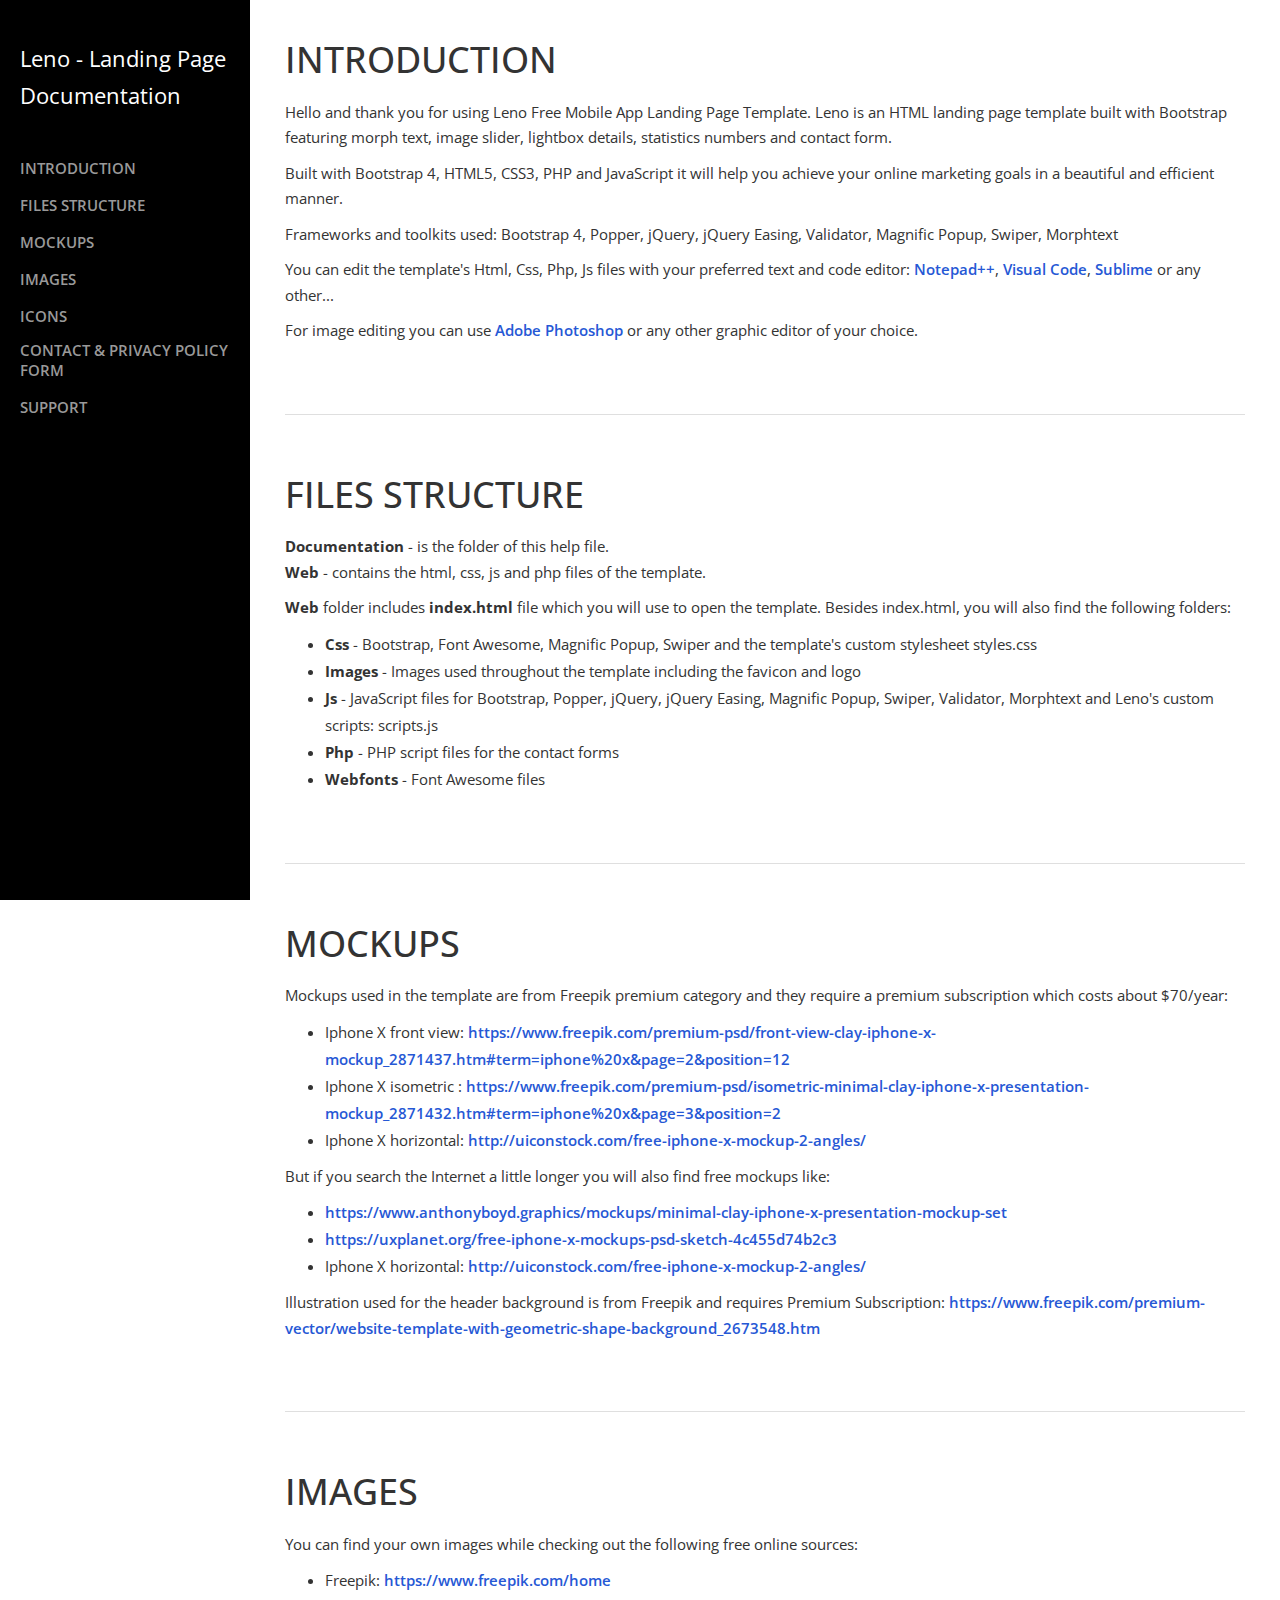
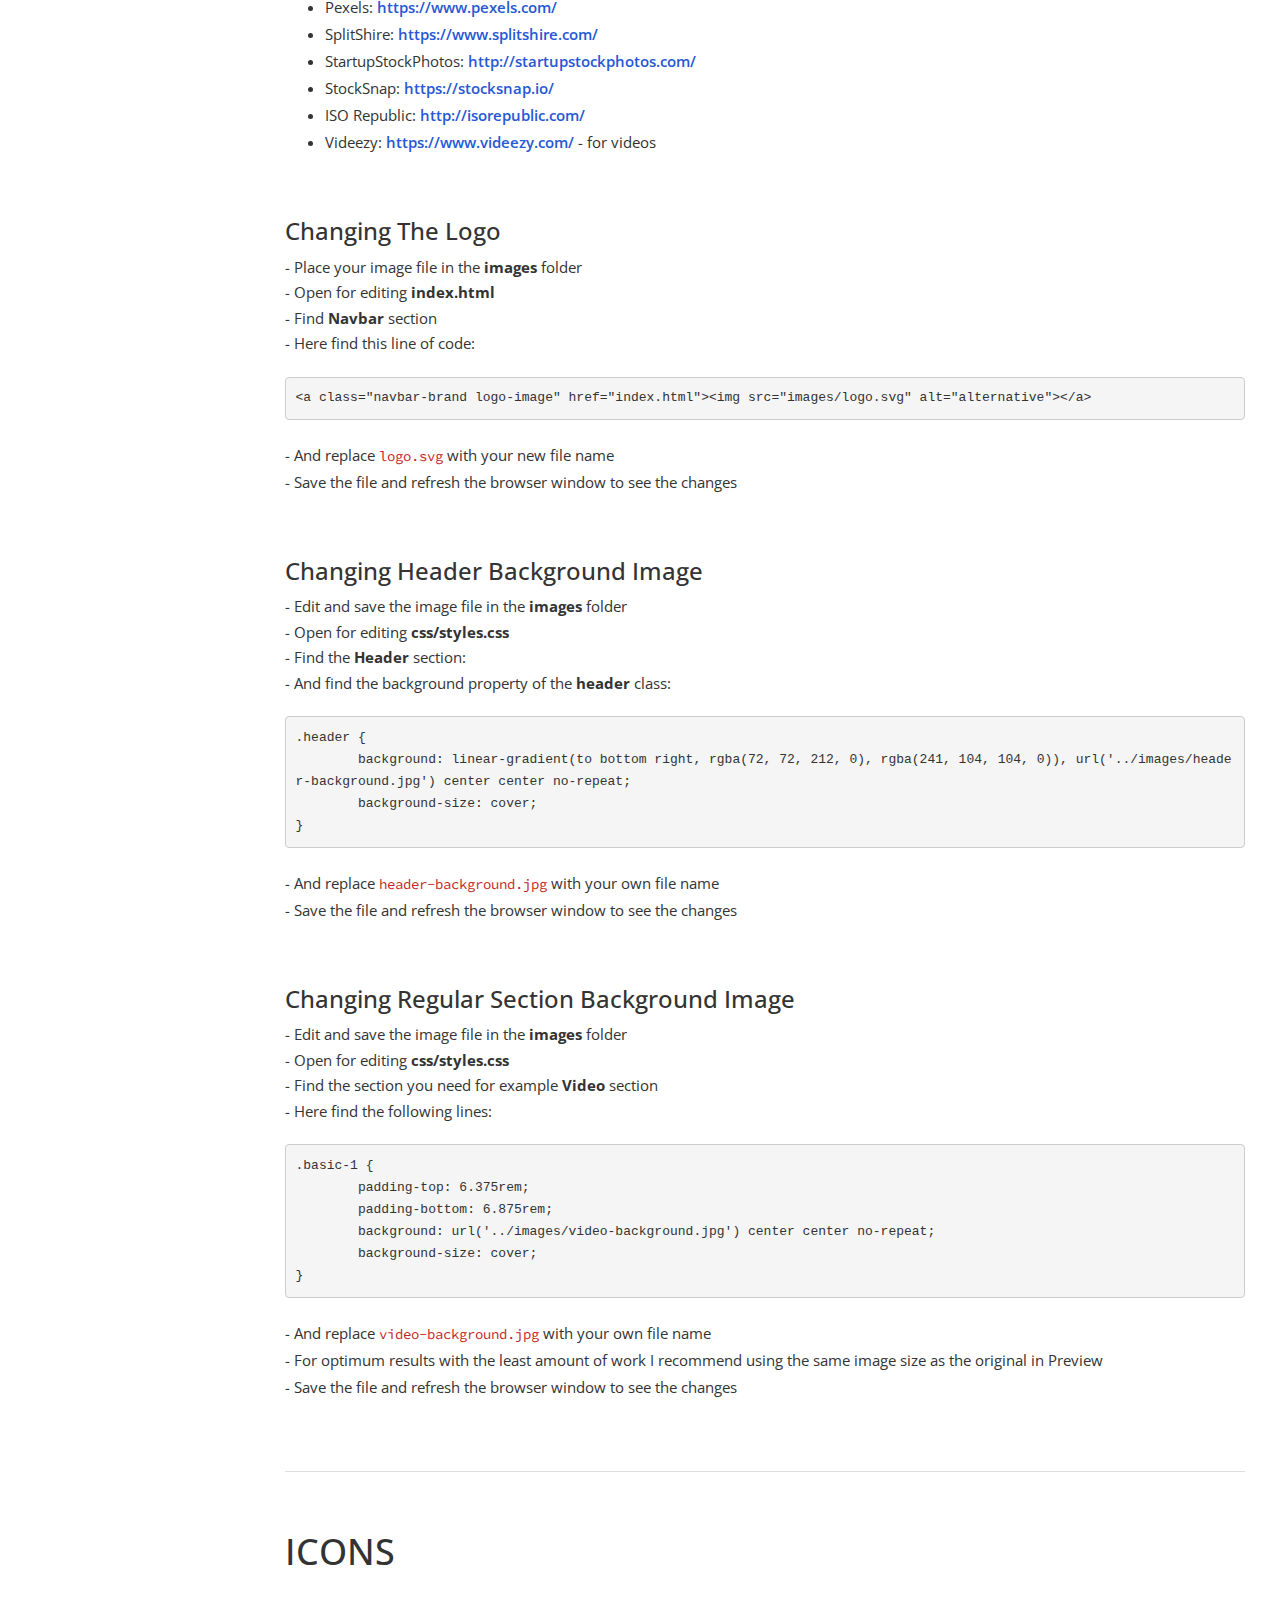
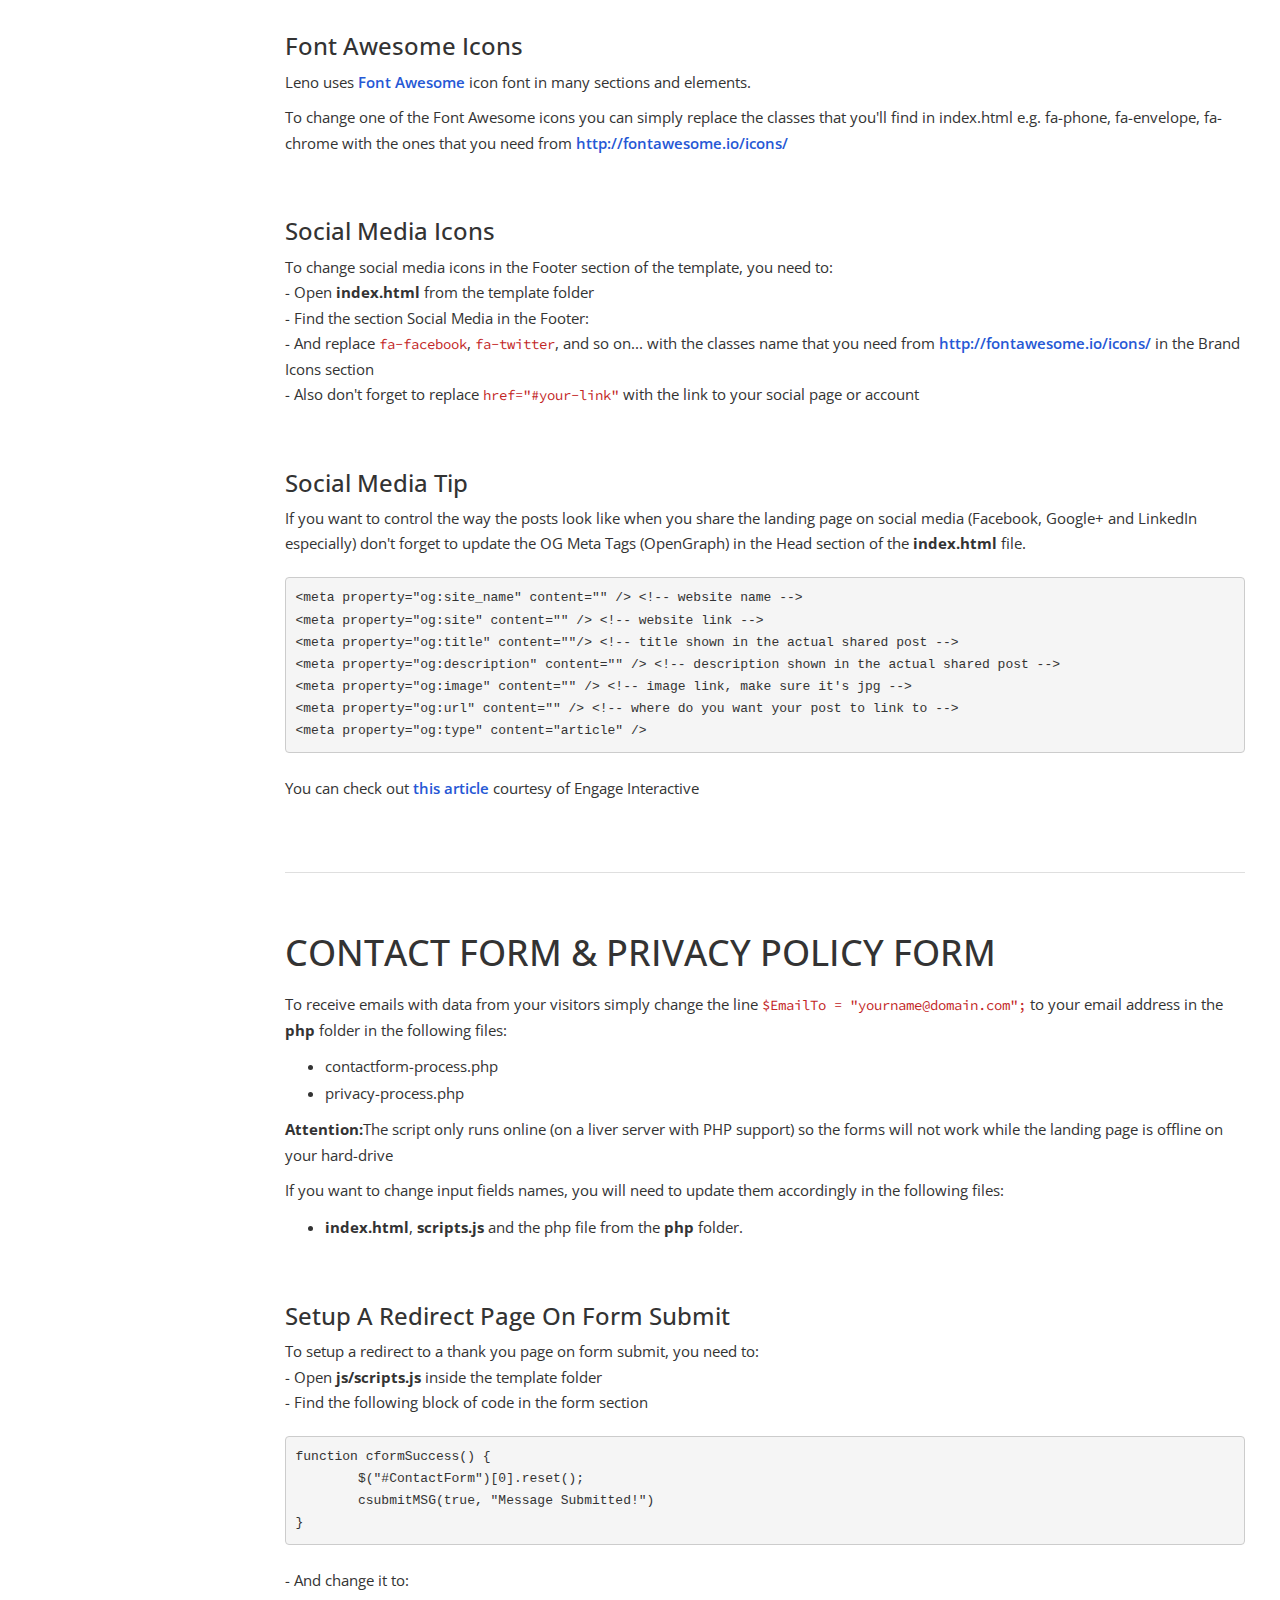
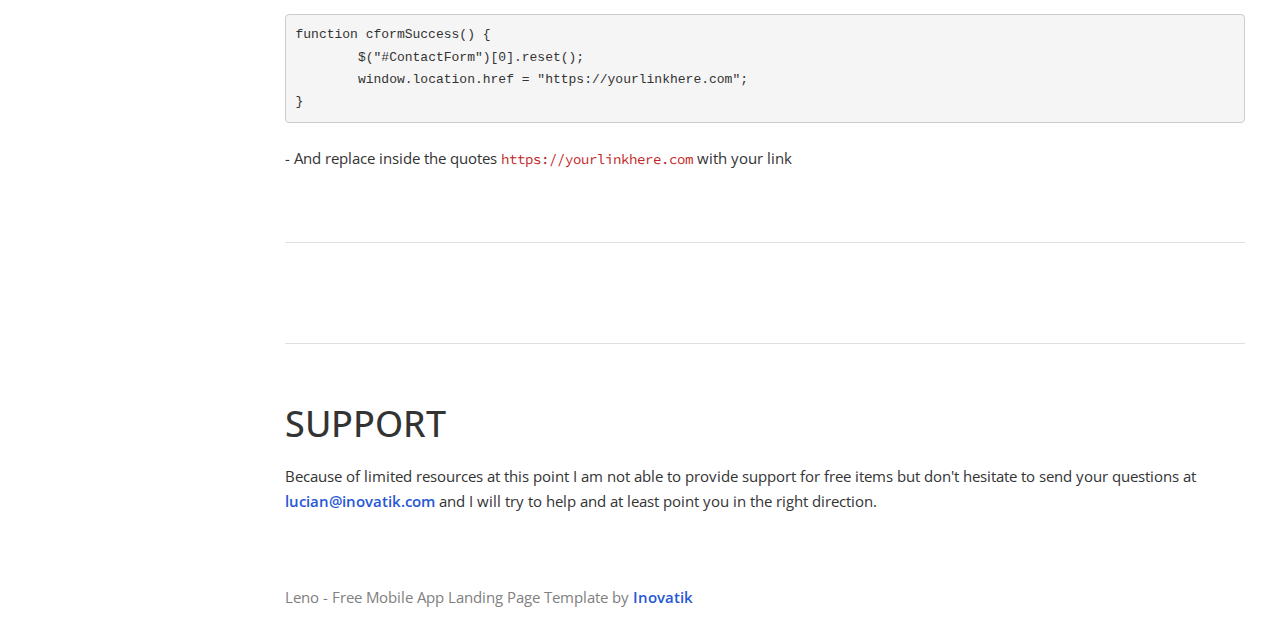
<file: documentation/index.html>
<!DOCTYPE html>
<html lang="en">
<head>

    <meta charset="utf-8">
    <meta http-equiv="X-UA-Compatible" content="IE=edge">
    <meta name="viewport" content="width=device-width, shrink-to-fit=no, initial-scale=1">
    <meta name="description" content="">
    <meta name="author" content="">
    <title>Documentation - Leno Free Mobile App Landing Page Template</title>

    <!-- Styles -->
	<link href="https://fonts.googleapis.com/css?family=Source+Code+Pro:300,400,600" rel="stylesheet">
	<link href="https://fonts.googleapis.com/css?family=Open+Sans:300,400,600" rel="stylesheet">
    <link href="css/bootstrap.min.css" rel="stylesheet">
    <link href="css/styles.css" rel="stylesheet">

    <!-- HTML5 Shim and Respond.js IE8 support of HTML5 elements and media queries -->
    <!-- WARNING: Respond.js doesn't work if you view the page via file:// -->
    <!--[if lt IE 9]>
        <script src="https://oss.maxcdn.com/libs/html5shiv/3.7.0/html5shiv.js"></script>
        <script src="https://oss.maxcdn.com/libs/respond.js/1.4.2/respond.min.js"></script>
    <![endif]-->

</head>
<body>
    <div id="wrapper">

        <!-- Sidebar -->
        <div id="sidebar-wrapper">
			<p>Leno - Landing Page<br> Documentation</p>
            <ul class="sidebar-nav">
                <li class="sidebar-brand">
                </li>
                <li>
                    <a href="#introduction">INTRODUCTION</a>
                </li>
                <li>
                    <a href="#files">FILES STRUCTURE</a>
				</li>
				<li>
					<a href="#mockups">MOCKUPS</a>
				</li>
				<li>
                    <a href="#images">IMAGES</a>
                </li>
                <li>
                    <a href="#icons">ICONS</a>
				</li>
				<li>
                    <a href="#forms">CONTACT & PRIVACY POLICY FORM</a>
                </li>
				<li>
                    <a href="#support">SUPPORT</a>
                </li>
            </ul>
        </div>
        <!-- end of sidebar wrapper -->


        <!-- Page Content -->
        <div id="page-content-wrapper">
            <div class="container-fluid">
                <div class="row">
                    <div id="introduction" class="col-lg-12">
                        <h1>INTRODUCTION</h1>
                        <p>Hello and thank you for using Leno Free Mobile App Landing Page Template. Leno is an HTML landing page template built with Bootstrap featuring morph text, image slider, lightbox details, statistics numbers and contact form.</p>
						<p>Built with Bootstrap 4, HTML5, CSS3, PHP and JavaScript it will help you achieve your online marketing goals in a beautiful and efficient manner.</p>
						<p>Frameworks and toolkits used: Bootstrap 4, Popper, jQuery, jQuery Easing, Validator, Magnific Popup, Swiper, Morphtext</p>
						<p>You can edit the template's Html, Css, Php, Js files with your preferred text and code editor: <a href="https://notepad-plus-plus.org/">Notepad++</a>, <a href="https://code.visualstudio.com/">Visual Code</a>, <a href="https://www.sublimetext.com/">Sublime</a> or any other...</p>
						<p>For image editing you can use <a href="http://www.adobe.com/products/photoshop.html">Adobe Photoshop</a> or any other graphic editor of your choice.</p>
					</div> <!-- end of introduction -->
					
					
					<div class="col-lg-12"><hr></div> <!-- gray separator line -->
					
					
					<div id="files" class="col-lg-12">
                        <h1>FILES STRUCTURE</h1>
						<p>
							<b>Documentation</b> - is the folder of this help file.
							<br><b>Web</b> - contains the html, css, js and php files of the template.
						</p>
						<p>
							<b>Web</b> folder includes <b>index.html</b> file which you will use to open the template. Besides index.html, you will also find the following folders:
							<ul>
								<li><b>Css</b> - Bootstrap, Font Awesome, Magnific Popup, Swiper and the template's custom stylesheet styles.css</li>
								<li><b>Images</b> - Images used throughout the template including the favicon and logo</li>
								<li><b>Js</b> - JavaScript files for Bootstrap, Popper, jQuery, jQuery Easing, Magnific Popup, Swiper, Validator, Morphtext and Leno's custom scripts: scripts.js</li>
								<li><b>Php</b> - PHP script files for the contact forms</li>
								<li><b>Webfonts</b> - Font Awesome files</li>
							</ul>
						</p>
					</div> <!-- end of files structure -->


					<div class="col-lg-12"><hr></div> <!-- gray separator line -->


					<div id="mockups" class="col-lg-12">
						<h1>MOCKUPS</h1>
						<p>
							Mockups used in the template are from Freepik premium category and they require a premium subscription which costs about $70/year:
							<ul>
								<li>Iphone X front view: <a href="https://www.freepik.com/premium-psd/front-view-clay-iphone-x-mockup_2871437.htm#term=iphone%20x&page=2&position=12">https://www.freepik.com/premium-psd/front-view-clay-iphone-x-mockup_2871437.htm#term=iphone%20x&page=2&position=12</a></li>
								<li>Iphone X isometric : <a href="https://www.freepik.com/premium-psd/isometric-minimal-clay-iphone-x-presentation-mockup_2871432.htm#term=iphone%20x&page=3&position=2">https://www.freepik.com/premium-psd/isometric-minimal-clay-iphone-x-presentation-mockup_2871432.htm#term=iphone%20x&page=3&position=2</a></li>
								<li>Iphone X horizontal: <a href="https://www.freepik.com/premium-psd/isometric-minimal-clay-iphone-x-presentation-mockup_2871432.htm#term=iphone%20x&page=3&position=2">http://uiconstock.com/free-iphone-x-mockup-2-angles/</a></li>
							</ul>
						</p>
						<p>
							But if you search the Internet a little longer you will also find free mockups like:
							<ul>
								<li><a href="https://www.anthonyboyd.graphics/mockups/minimal-clay-iphone-x-presentation-mockup-set">https://www.anthonyboyd.graphics/mockups/minimal-clay-iphone-x-presentation-mockup-set</a></li>
								<li><a href="https://uxplanet.org/free-iphone-x-mockups-psd-sketch-4c455d74b2c3">https://uxplanet.org/free-iphone-x-mockups-psd-sketch-4c455d74b2c3</a></li>
								<li>Iphone X horizontal: <a href="http://uiconstock.com/free-iphone-x-mockup-2-angles/">http://uiconstock.com/free-iphone-x-mockup-2-angles/</a></li>
							</ul>
						</p>
						<p>
							Illustration used for the header background is from Freepik and requires Premium Subscription: <a href="https://www.freepik.com/premium-vector/website-template-with-geometric-shape-background_2673548.htm">https://www.freepik.com/premium-vector/website-template-with-geometric-shape-background_2673548.htm</a>
						</p>
					</div> <!-- end of files structure -->


					<div class="col-lg-12"><hr></div> <!-- gray separator line -->


					<div id="images" class="col-lg-12">
						<h1>IMAGES</h1>
						<p>You can find your own images while checking out the following free online sources:
							<ul>
								<li>Freepik: <a href="https://www.pexels.com/">https://www.freepik.com/home</a></li>
								<li>Pexels: <a href="https://www.pexels.com/">https://www.pexels.com/</a></li>
								<li>SplitShire: <a href="https://www.splitshire.com/">https://www.splitshire.com/</a></li>
								<li>StartupStockPhotos: <a href="http://startupstockphotos.com/">http://startupstockphotos.com/</a></li>
								<li>StockSnap: <a href="https://stocksnap.io/">https://stocksnap.io/</a></li>
								<li>ISO Republic: <a href="http://isorepublic.com/">http://isorepublic.com/</a></li>
								<li>Videezy: <a href="https://www.videezy.com/">https://www.videezy.com/</a> - for videos</li>
							</ul>
						</p>
						
						<h3>Changing The Logo</h3>
						<p>
							- Place your image file in the <b>images</b> folder
							<br>- Open for editing <b>index.html</b>
							<br>- Find <b>Navbar</b> section
							<br>- Here find this line of code:
<pre class="code-format">
&lt;a class=&quot;navbar-brand logo-image&quot; href=&quot;index.html&quot;&gt;&lt;img src=&quot;images/logo.svg&quot; alt=&quot;alternative&quot;&gt;&lt;/a&gt;  
</pre>							
							<br>- And replace <span class="code">logo.svg</span> with your new file name
							<br>- Save the file and refresh the browser window to see the changes
						</p>
						
						<h3>Changing Header Background Image</h3>
						<p>
							- Edit and save the image file in the <b>images</b> folder
							<br>- Open for editing <b>css/styles.css</b>
							<br>- Find the <b>Header</b> section:
							<br>- And find the background property of the <b>header</b> class:
<pre class="code-format">
.header {
	background: linear-gradient(to bottom right, rgba(72, 72, 212, 0), rgba(241, 104, 104, 0)), url('../images/header-background.jpg') center center no-repeat;
	background-size: cover;
}
</pre>							
							<br>- And replace <span class="code">header-background.jpg</span> with your own file name
							<br>- Save the file and refresh the browser window to see the changes
						</p>

						<h3>Changing Regular Section Background Image</h3>
						<p>
							- Edit and save the image file in the <b>images</b> folder
							<br>- Open for editing <b>css/styles.css</b>
							<br>- Find the section you need for example <b>Video</b> section
							<br>- Here find the following lines:
<pre class="code-format">
.basic-1 {
	padding-top: 6.375rem;
	padding-bottom: 6.875rem;
	background: url('../images/video-background.jpg') center center no-repeat;
	background-size: cover; 
}
</pre>							
							<br>- And replace <span class="code">video-background.jpg</span> with your own file name
							<br>- For optimum results with the least amount of work I recommend using the same image size as the original in Preview
							<br>- Save the file and refresh the browser window to see the changes
						</p>
					</div> <!-- end of images -->


					<div class="col-lg-12"><hr></div> <!-- gray separator line -->
					
					
					<div id="icons" class="col-lg-12">
                        <h1>ICONS</h1>
						<h3>Font Awesome Icons</h3>
						<p>Leno uses <a href="http://fontawesome.io/">Font Awesome</a> icon font in many sections and elements.
						<p>To change one of the Font Awesome icons you can simply replace the classes that you'll find in index.html e.g. fa-phone, fa-envelope, fa-chrome with the ones that you need from <a href="http://fontawesome.io/icons/">http://fontawesome.io/icons/</a></p>

						<h3>Social Media Icons</h3>
						<p>To change social media icons in the Footer section of the template, you need to: 
							<br>- Open <b>index.html</b> from the template folder
							<br>- Find the section Social Media in the Footer:
							<br>- And replace <span class="code">fa-facebook</span>, <span class="code">fa-twitter</span>, and so on... with the classes name that you need from <a href="http://fontawesome.io/icons/">http://fontawesome.io/icons/</a> in the Brand Icons section
							<br>- Also don't forget to replace <span class="code">href="#your-link"</span> with the link to your social page or account
						</p>

						<h3>Social Media Tip</h3>
						<p>If you want to control the way the posts look like when you share the landing page on social media (Facebook, Google+ and LinkedIn especially) don't forget to update the OG Meta Tags (OpenGraph) in the Head section of the <b>index.html</b> file.
<pre class="code-format">
&lt;meta property="og:site_name" content="" /&gt; &lt;!-- website name --&gt;
&lt;meta property="og:site" content="" /&gt; &lt;!-- website link --&gt;
&lt;meta property="og:title" content=""/&gt; &lt;!-- title shown in the actual shared post --&gt;
&lt;meta property="og:description" content="" /&gt; &lt;!-- description shown in the actual shared post --&gt;
&lt;meta property="og:image" content="" /&gt; &lt;!-- image link, make sure it's jpg --&gt;
&lt;meta property="og:url" content="" /&gt; &lt;!-- where do you want your post to link to --&gt;
&lt;meta property="og:type" content="article" /&gt;
</pre>
						<br>You can check out <a href="http://engageinteractive.co.uk/blog/an-introduction-to-using-facebooks-open-graph-protocol">this article</a> courtesy of Engage Interactive</p>
                    </div> <!-- end of icons -->
					

					<div class="col-lg-12"><hr></div> <!-- gray separator line -->
					

					<div id="forms" class="col-lg-12">
                        <h1>CONTACT FORM & PRIVACY POLICY FORM</h1>
                        <p>To receive emails with data from your visitors simply change the line <span class="code">$EmailTo = "yourname@domain.com";</span> to your email address in the <b>php</b> folder in the following files:</p>
						<ul>
							<li>contactform-process.php</li>
							<li>privacy-process.php</li>
						</ul>
						<p><b>Attention:</b>The script only runs online (on a liver server with PHP support) so the forms will not work while the landing page is offline on your hard-drive</p>
						<p>If you want to change input fields names, you will need to update them accordingly in the following files:</p>
						<ul>
							<li><b>index.html</b>, <b>scripts.js</b> and the php file from the <b>php</b> folder.</li>
						</ul>

						<h3>Setup A Redirect Page On Form Submit</h3>
						<p>
							To setup a redirect to a thank you page on form submit, you need to: 
							<br>- Open <b>js/scripts.js</b> inside the template folder
							<br>- Find the following block of code in the form section 
<pre class="code-format">
function cformSuccess() {
	$("#ContactForm")[0].reset();
	csubmitMSG(true, "Message Submitted!")
}
</pre>
							<br>- And change it to:
<pre class="code-format">
function cformSuccess() {
	$("#ContactForm")[0].reset();
	window.location.href = "https://yourlinkhere.com";
}
</pre>
							<br>- And replace inside the quotes <span class="code">https://yourlinkhere.com</span> with your link
						</p>
					</div> <!-- end of contact form and privacy policy form -->
						
					
					<div class="col-lg-12"><hr></div> <!-- gray separator line -->
					

					<div class="col-lg-12"><hr></div> <!-- gray separator line -->

					
					<div id="support" class="col-lg-12">
						<h1>SUPPORT</h1>
						<p>Because of limited resources at this point I am not able to provide support for free items but don't hesitate to send your questions at <a href="mailto:lucian@inovatik.com">lucian@inovatik.com</a> and I will try to help and at least point you in the right direction.</p>
					</div> <!-- end of support -->
										
					<div class="col-lg-12">
						<p class="footer">Leno - Free Mobile App Landing Page Template by <a href="https://inovatik.com">Inovatik</a></p>
					</div>
                </div>
            </div>
        </div> <!-- end of page content wrapper -->
    </div> <!-- end of wrapper -->
    

    <!-- Scripts Libraries -->
    <script src="js/jquery.js" type="text/javascript"></script>
    <script src="js/bootstrap.min.js" type="text/javascript"></script>

	
	<!-- Custom Scripts -->
    <script>
    <!-- Menu Toggle Script -->
	$("#menu-toggle").click(function(e) {
        e.preventDefault();
        $("#wrapper").toggleClass("toggled");
    });
	
	/* Smooth Scrolling To Anchors  */
		$(function() {
			$('a[href*="#"]:not([data-toggle="tab"])').click(function() {
				if (location.pathname.replace(/^\//,'') == this.pathname.replace(/^\//,'') && location.hostname == this.hostname) {
					var target = $(this.hash);
					target = target.length ? target : $('[name=' + this.hash.slice(1) +']');
					if (target.length) {
						$('html, body').animate({
							scrollTop: target.offset().top
						}, 700);
						return false;
					}
				}
			});
		});
	</script>

</body>
</html>
</file>
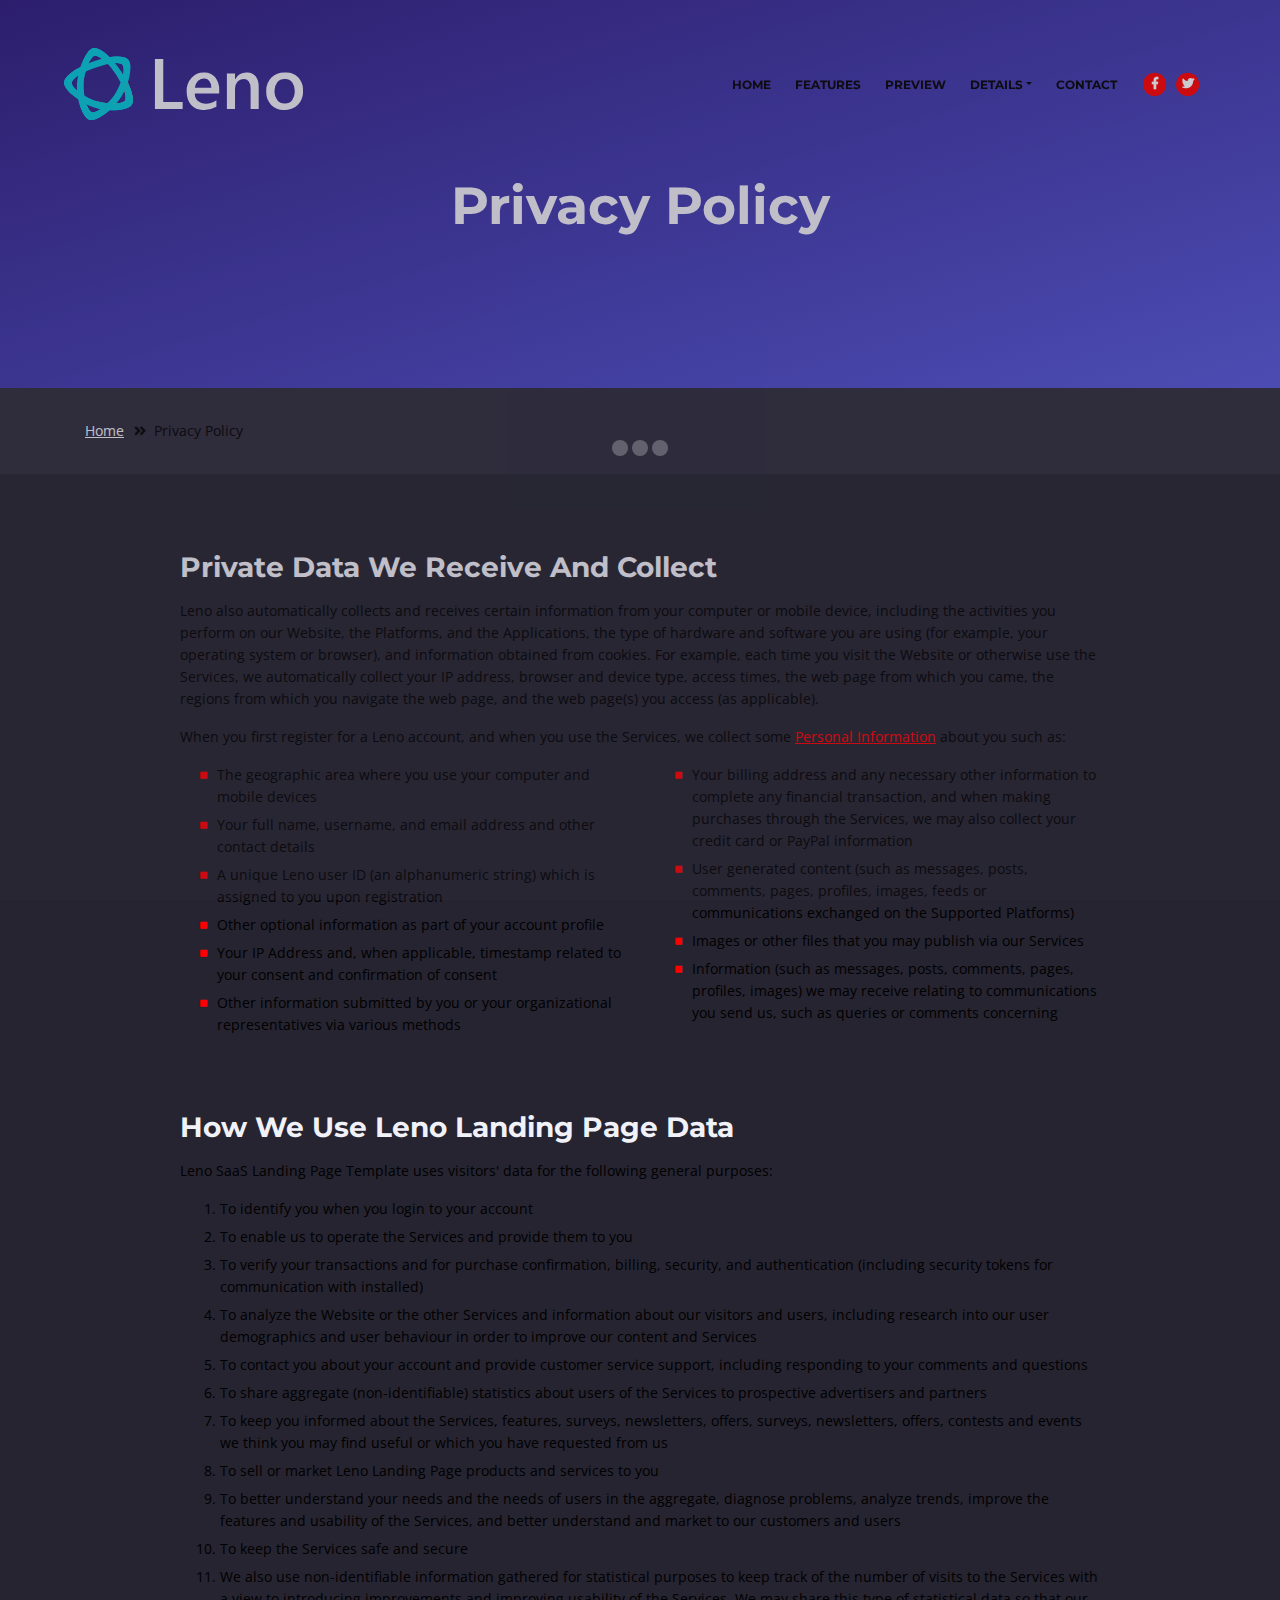
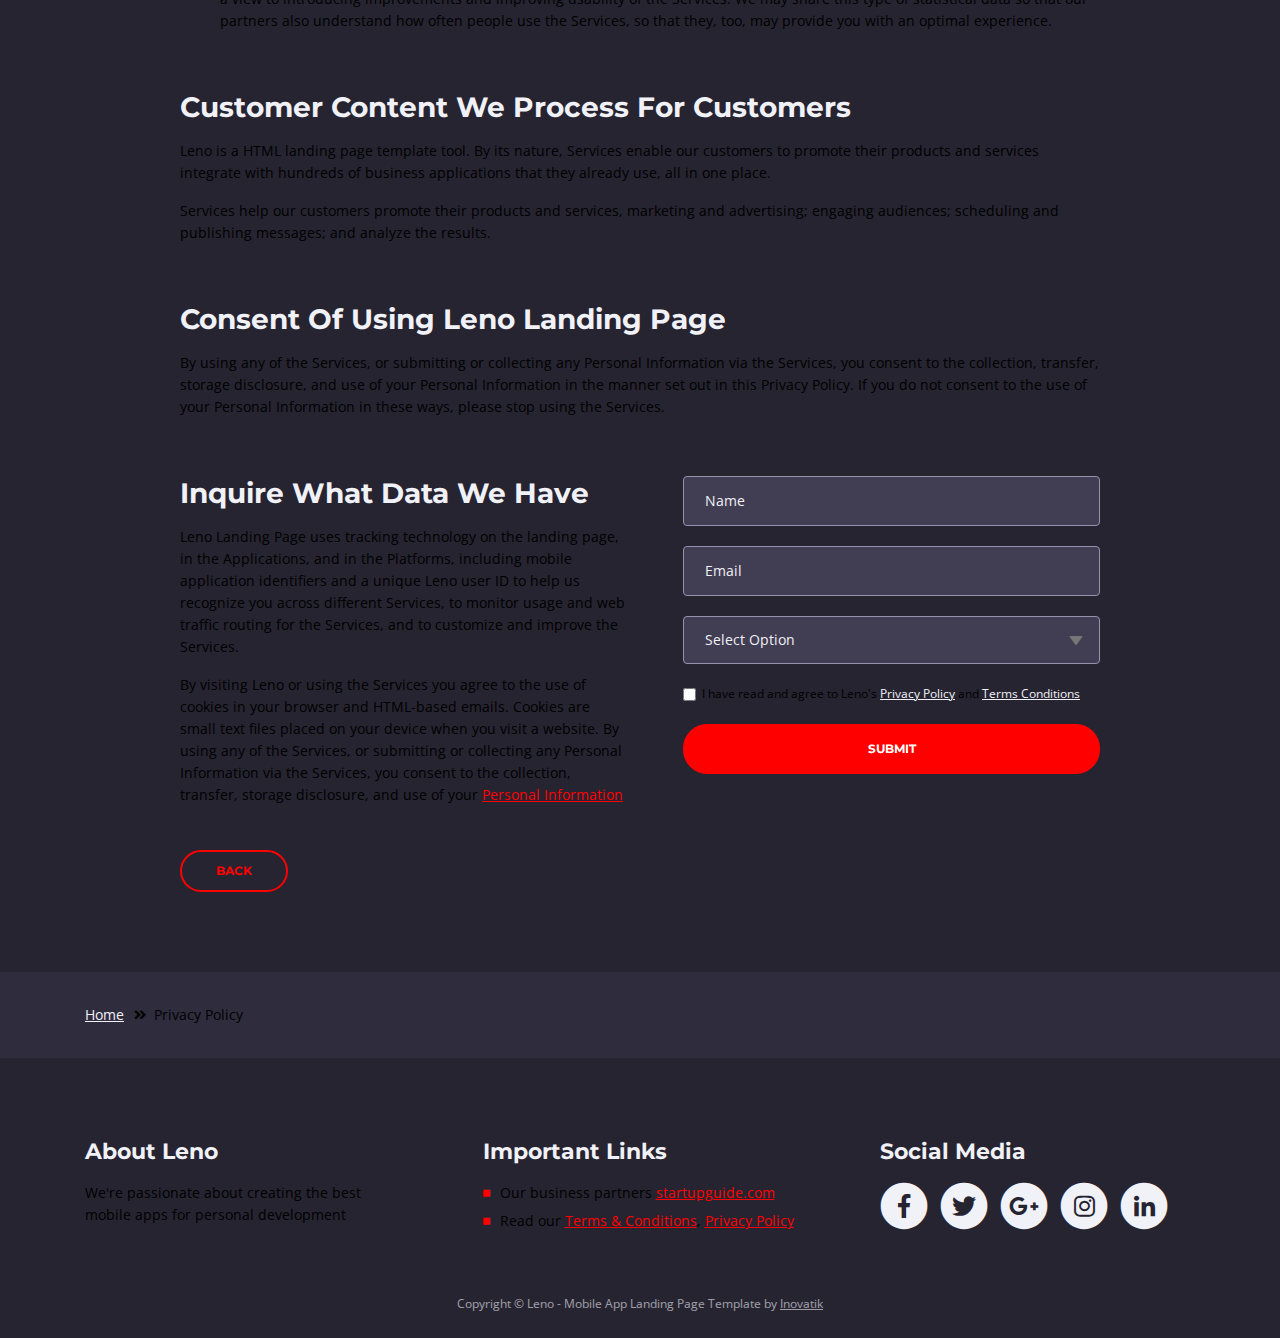
<file: privacy-policy.html>
<!DOCTYPE html>
<html lang="en">
<head>
    <meta charset="utf-8">
    <meta name="viewport" content="width=device-width, initial-scale=1, shrink-to-fit=no">
    
    <!-- SEO Meta Tags -->
    <meta name="description" content="Free mobile app HTML landing page template to help you build a great online presence for your app which will convert visitors into users">
    <meta name="author" content="Inovatik">

    <!-- OG Meta Tags to improve the way the post looks when you share the page on LinkedIn, Facebook, Google+ -->
	<meta property="og:site_name" content="" /> <!-- website name -->
	<meta property="og:site" content="" /> <!-- website link -->
	<meta property="og:title" content=""/> <!-- title shown in the actual shared post -->
	<meta property="og:description" content="" /> <!-- description shown in the actual shared post -->
	<meta property="og:image" content="" /> <!-- image link, make sure it's jpg -->
	<meta property="og:url" content="" /> <!-- where do you want your post to link to -->
	<meta property="og:type" content="article" />

    <!-- Website Title -->
    <title>Privacy Policy - Leno - Free Mobile App Landing Page Template</title>
    
    <!-- Styles -->
    <link href="https://fonts.googleapis.com/css?family=Open+Sans:300,300i,400,400i,600,600i,700,700i" rel="stylesheet">
    <link href="https://fonts.googleapis.com/css?family=Montserrat:600,700" rel="stylesheet">
    <link href="css/bootstrap.css" rel="stylesheet">
    <link href="css/fontawesome-all.css" rel="stylesheet">
    <link href="css/swiper.css" rel="stylesheet">
	<link href="css/magnific-popup.css" rel="stylesheet">
    <link href="css/styles.css" rel="stylesheet">
	
	<!-- Favicon  -->
    <link rel="icon" href="images/favicon.png">
</head>
<body data-spy="scroll" data-target=".fixed-top">
    
    <!-- Preloader -->
	<div class="spinner-wrapper">
        <div class="spinner">
            <div class="bounce1"></div>
            <div class="bounce2"></div>
            <div class="bounce3"></div>
        </div>
    </div>
    <!-- end of preloader -->
    

    <!-- Navbar -->
    <nav class="navbar navbar-expand-md navbar-dark navbar-custom fixed-top">
        <!-- Text Logo - Use this if you don't have a graphic logo -->
        <!-- <a class="navbar-brand logo-text page-scroll" href="index.html">Leno</a> -->

        <!-- Image Logo -->
        <a class="navbar-brand logo-image" href="index.html"><img src="images/logo.svg" alt="alternative"></a> 
        
        <!-- Mobile Menu Toggle Button -->
        <button class="navbar-toggler" type="button" data-toggle="collapse" data-target="#navbarsExampleDefault" aria-controls="navbarsExampleDefault" aria-expanded="false" aria-label="Toggle navigation">
            <span class="navbar-toggler-awesome fas fa-bars"></span>
            <span class="navbar-toggler-awesome fas fa-times"></span>
        </button>
        <!-- end of mobile menu toggle button -->

        <div class="collapse navbar-collapse" id="navbarsExampleDefault">
            <ul class="navbar-nav ml-auto">
                <li class="nav-item">
                    <a class="nav-link page-scroll" href="index.html#header">HOME <span class="sr-only">(current)</span></a>
                </li>
                <li class="nav-item">
                    <a class="nav-link page-scroll" href="index.html#features">FEATURES</a>
                </li>
                <li class="nav-item">
                    <a class="nav-link page-scroll" href="index.html#preview">PREVIEW</a>
                </li>

                <!-- Dropdown Menu -->          
                <li class="nav-item dropdown">
                    <a class="nav-link dropdown-toggle page-scroll" href="index.html#details" id="navbarDropdown" role="button" aria-haspopup="true" aria-expanded="false">DETAILS</a>
                    <div class="dropdown-menu" aria-labelledby="navbarDropdown">
                        <a class="dropdown-item" href="terms-conditions.html"><span class="item-text">TERMS CONDITIONS</span></a>
                        <div class="dropdown-items-divide-hr"></div>
                        <a class="dropdown-item" href="privacy-policy.html"><span class="item-text">PRIVACY POLICY</span></a>
                    </div>
                </li>
                <!-- end of dropdown menu -->

                <li class="nav-item">
                    <a class="nav-link page-scroll" href="index.html#contact">CONTACT</a>
                </li>
            </ul>
            <span class="nav-item social-icons">
                <span class="fa-stack">
                    <a href="#your-link">
                        <i class="fas fa-circle fa-stack-2x"></i>
                        <i class="fab fa-facebook-f fa-stack-1x"></i>
                    </a>
                </span>
                <span class="fa-stack">
                    <a href="#your-link">
                        <i class="fas fa-circle fa-stack-2x"></i>
                        <i class="fab fa-twitter fa-stack-1x"></i>
                    </a>
                </span>
            </span>
        </div>
    </nav> <!-- end of navbar -->
    <!-- end of navbar -->


    <!-- Header -->
    <header id="header" class="ex-header">
        <div class="container">
            <div class="row">
                <div class="col-md-12">
                    <h1>Privacy Policy</h1>
                </div> <!-- end of col -->
            </div> <!-- end of row -->
        </div> <!-- end of container -->
    </header> <!-- end of ex-header -->
    <!-- end of header -->


    <!-- Breadcrumbs -->
    <div class="ex-basic-1">
        <div class="container">
            <div class="row">
                <div class="col-lg-12">
                    <div class="breadcrumbs">
                        <a href="index.html">Home</a><i class="fa fa-angle-double-right"></i><span>Privacy Policy</span>
                    </div> <!-- end of breadcrumbs -->
                </div> <!-- end of col -->
            </div> <!-- end of row -->
        </div> <!-- end of container -->
    </div> <!-- end of ex-basic-1 -->
    <!-- end of breadcrumbs -->


    <!-- Privacy Content -->
    <div class="ex-basic-2">
        <div class="container">
            <div class="row">
                <div class="col-lg-10 offset-lg-1">
                    <div class="text-container">
                        <h3>Private Data We Receive And Collect</h3>
                        <p>Leno also automatically collects and receives certain information from your computer or mobile device, including the activities you perform on our Website, the Platforms, and the Applications, the type of hardware and software you are using (for example, your operating system or browser), and information obtained from cookies. For example, each time you visit the Website or otherwise use the Services, we automatically collect your IP address, browser and device type, access times, the web page from which you came, the regions from which you navigate the web page, and the web page(s) you access (as applicable).</p>
                        <p>When you first register for a Leno account, and when you use the Services, we collect some <a class="turquoise" href="#your-link">Personal Information</a> about you such as:</p>
                        <div class="row">
                            <div class="col-md-6">
                                <ul class="list-unstyled li-space-lg indent">
                                    <li class="media">
                                        <i class="fas fa-square"></i>
                                        <div class="media-body">The geographic area where you use your computer and mobile devices</div>
                                    </li>
                                    <li class="media">
                                        <i class="fas fa-square"></i>
                                        <div class="media-body">Your full name, username, and email address and other contact details</div>
                                    </li>
                                    <li class="media">
                                        <i class="fas fa-square"></i>
                                        <div class="media-body">A unique Leno user ID (an alphanumeric string) which is assigned to you upon registration</div>
                                    </li>
                                    <li class="media">
                                        <i class="fas fa-square"></i>
                                        <div class="media-body">Other optional information as part of your account profile</div>
                                    </li>
                                    <li class="media">
                                        <i class="fas fa-square"></i>
                                        <div class="media-body">Your IP Address and, when applicable, timestamp related to your consent and confirmation of consent</div>
                                    </li>
                                    <li class="media">
                                        <i class="fas fa-square"></i>
                                        <div class="media-body">Other information submitted by you or your organizational representatives via various methods</div>
                                    </li>
                                </ul>
                            </div> <!-- end of col -->

                            <div class="col-md-6">
                                <ul class="list-unstyled li-space-lg indent">
                                    <li class="media">
                                        <i class="fas fa-square"></i>
                                        <div class="media-body">Your billing address and any necessary other information to complete any financial transaction, and when making purchases through the Services, we may also collect your credit card or PayPal information</div>
                                    </li>
                                    <li class="media">
                                        <i class="fas fa-square"></i>
                                        <div class="media-body">User generated content (such as messages, posts, comments, pages, profiles, images, feeds or communications exchanged on the Supported Platforms)</div>
                                    </li>
                                    <li class="media">
                                        <i class="fas fa-square"></i>
                                        <div class="media-body">Images or other files that you may publish via our Services</div>
                                    </li>
                                    <li class="media">
                                        <i class="fas fa-square"></i>
                                        <div class="media-body">Information (such as messages, posts, comments, pages, profiles, images) we may receive relating to communications you send us, such as queries or comments concerning</div>
                                    </li>
                                </ul>
                            </div> <!-- end of col -->
                        </div> <!-- end of row -->
                    </div> <!-- end of text-container-->
                    
                    <div class="text-container">
                        <h3>How We Use Leno Landing Page Data</h3>
                        <p>Leno SaaS Landing Page Template uses visitors' data for the following general purposes:</p>
                        <ol class="li-space-lg">
                            <li>To identify you when you login to your account</li>
                            <li>To enable us to operate the Services and provide them to you</li>
                            <li>To verify your transactions and for purchase confirmation, billing, security, and authentication (including security tokens for communication with installed)</li>
                            <li>To analyze the Website or the other Services and information about our visitors and users, including research into our user demographics and user behaviour in order to improve our content and Services</li>
                            <li>To contact you about your account and provide customer service support, including responding to your comments and questions</li>
                            <li>To share aggregate (non-identifiable) statistics about users of the Services to prospective advertisers and partners</li>
                            <li>To keep you informed about the Services, features, surveys, newsletters, offers, surveys, newsletters, offers, contests and events we think you may find useful or which you have requested from us</li>
                            <li>To sell or market Leno Landing Page products and services to you</li>
                            <li>To better understand your needs and the needs of users in the aggregate, diagnose problems, analyze trends, improve the features and usability of the Services, and better understand and market to our customers and users</li>
                            <li>To keep the Services safe and secure</li>
                            <li>We also use non-identifiable information gathered for statistical purposes to keep track of the number of visits to the Services with a view to introducing improvements and improving usability of the Services. We may share this type of statistical data so that our partners also understand how often people use the Services, so that they, too, may provide you with an optimal experience.</li>
                        </ol>
                    </div> <!-- end of text-container -->

                    <div class="text-container">
                        <h3>Customer Content We Process For Customers</h3>
                        <p>Leno is a HTML landing page template tool. By its nature, Services enable our customers to promote their products and services integrate with hundreds of business applications that they already use, all in one place.</p>
                        <p>Services help our customers promote their products and services, marketing and advertising; engaging audiences; scheduling and publishing messages; and analyze the results.</p>
                    </div> <!-- end of text container -->

                    <div class="text-container">
                        <h3>Consent Of Using Leno Landing Page</h3>
					    <p class="mb-5">By using any of the Services, or submitting or collecting any Personal Information via the Services, you consent to the collection, transfer, storage disclosure, and use of your Personal Information in the manner set out in this Privacy Policy. If you do not consent to the use of your Personal Information in these ways, please stop using the Services.</p>
                    </div> <!-- end of text-container -->
                                       
                    <div class="row">
                        <div class="col-md-6">
                            <div class="text-container last">
                                <h3>Inquire What Data We Have</h3>
                                <p>Leno Landing Page uses tracking technology on the landing page, in the Applications, and in the Platforms, including mobile application identifiers and a unique Leno user ID to help us recognize you across different Services, to monitor usage and web traffic routing for the Services, and to customize and improve the Services.</p>
                                <p> By visiting Leno or using the Services you agree to the use of cookies in your browser and HTML-based emails. Cookies are small text files placed on your device when you visit a website. By using any of the Services, or submitting or collecting any Personal Information via the Services, you consent to the collection, transfer, storage disclosure, and use of your <a class="turquoise" href="#your-link">Personal Information</a></p>
                            </div> <!-- end of text container -->
                        </div> <!-- end of col-->
                        <div class="col-md-6">

                            <!-- Privacy Form -->
                            <div class="form-container">
                                <form id="privacyForm" data-toggle="validator" data-focus="false">
                                    <div class="form-group">
                                        <input type="text" class="form-control-input" id="pname" required>
                                        <label class="label-control" for="pname">Name</label>
                                        <div class="help-block with-errors"></div>
                                    </div>
                                    <div class="form-group">
                                        <input type="email" class="form-control-input" id="pemail" required>
                                        <label class="label-control" for="pemail">Email</label>
                                        <div class="help-block with-errors"></div>
                                    </div>
                                    <div class="form-group">
                                        <select class="form-control-select" id="pselect" required>
                                            <option class="select-option" value="" disabled selected>Select Option</option>
                                            <option class="select-option" value="Delete data">Delete my data</option>
                                            <option class="select-option" value="Show me data">Show me my data</option>
                                        </select>
                                        <div class="help-block with-errors"></div>
                                    </div>
                                    <div class="form-group checkbox">
                                        <input type="checkbox" id="pterms" value="Agreed-to-Terms" required>I have read and agree to Leno's <a href="privacy-policy.html">Privacy Policy</a> and <a href="terms-conditions.html">Terms Conditions</a>
                                        <div class="help-block with-errors"></div>
                                    </div>
                                    <div class="form-group">
                                        <button type="submit" class="form-control-submit-button">SUBMIT</button>
                                    </div>
                                    <div class="form-message">
                                        <div id="pmsgSubmit" class="h3 text-center hidden"></div>
                                    </div>
                                </form>
                            </div> <!-- end of form container -->
                            <!-- end of privacy form -->

                        </div> <!-- end of col--> 
                    </div> <!-- end of row -->
                    <a class="btn-outline-reg back" href="index.html">BACK</a>
                </div> <!-- end of col-->
            </div> <!-- end of row -->
        </div> <!-- end of container -->
    </div> <!-- end of ex-basic-2 -->
    <!-- end of privacy content -->


    <!-- Breadcrumbs -->
    <div class="ex-basic-1">
        <div class="container">
            <div class="row">
                <div class="col-lg-12">
                    <div class="breadcrumbs">
                        <a href="index.html">Home</a><i class="fa fa-angle-double-right"></i><span>Privacy Policy</span>
                    </div> <!-- end of breadcrumbs -->
                </div> <!-- end of col -->
            </div> <!-- end of row -->
        </div> <!-- end of container -->
    </div> <!-- end of ex-basic-1 -->
    <!-- end of breadcrumbs -->

    
    <!-- Footer -->
    <div class="footer">
        <div class="container">
            <div class="row">
                <div class="col-md-4">
                    <div class="footer-col">
                        <h4>About Leno</h4>
                        <p>We're passionate about creating the best mobile apps for personal development</p>
                    </div>
                </div> <!-- end of col -->
                <div class="col-md-4">
                    <div class="footer-col middle">
                        <h4>Important Links</h4>
                        <ul class="list-unstyled li-space-lg">
                            <li class="media">
                                <i class="fas fa-square"></i>
                                <div class="media-body">Our business partners <a class="turquoise" href="#your-link">startupguide.com</a></div>
                            </li>
                            <li class="media">
                                <i class="fas fa-square"></i>
                                <div class="media-body">Read our <a class="turquoise" href="terms-conditions.html">Terms & Conditions</a>, <a class="turquoise" href="privacy-policy.html">Privacy Policy</a></div>
                            </li>
                        </ul>
                    </div>
                </div> <!-- end of col -->
                <div class="col-md-4">
                    <div class="footer-col last">
                        <h4>Social Media</h4>
                        <span class="fa-stack">
                            <a href="#your-link">
                                <i class="fas fa-circle fa-stack-2x"></i>
                                <i class="fab fa-facebook-f fa-stack-1x"></i>
                            </a>
                        </span>
                        <span class="fa-stack">
                            <a href="#your-link">
                                <i class="fas fa-circle fa-stack-2x"></i>
                                <i class="fab fa-twitter fa-stack-1x"></i>
                            </a>
                        </span>
                        <span class="fa-stack">
                            <a href="#your-link">
                                <i class="fas fa-circle fa-stack-2x"></i>
                                <i class="fab fa-google-plus-g fa-stack-1x"></i>
                            </a>
                        </span>
                        <span class="fa-stack">
                            <a href="#your-link">
                                <i class="fas fa-circle fa-stack-2x"></i>
                                <i class="fab fa-instagram fa-stack-1x"></i>
                            </a>
                        </span>
                        <span class="fa-stack">
                            <a href="#your-link">
                                <i class="fas fa-circle fa-stack-2x"></i>
                                <i class="fab fa-linkedin-in fa-stack-1x"></i>
                            </a>
                        </span>
                    </div> 
                </div> <!-- end of col -->
            </div> <!-- end of row -->
        </div> <!-- end of container -->
    </div> <!-- end of footer -->  
    <!-- end of footer -->


    <!-- Copyright -->
    <div class="copyright">
        <div class="container">
            <div class="row">
                <div class="col-lg-12">
                    <p class="p-small">Copyright © Leno - Mobile App Landing Page Template by <a href="http://www.inovatik.com">Inovatik</a></p>
                </div> <!-- end of col -->
            </div> <!-- enf of row -->
        </div> <!-- end of container -->
    </div> <!-- end of copyright --> 
    <!-- end of copyright -->

	
    <!-- Scripts -->
    <script src="js/jquery.min.js"></script> <!-- jQuery for Bootstrap's JavaScript plugins -->
    <script src="js/popper.min.js"></script> <!-- Popper tooltip library for Bootstrap -->
    <script src="js/bootstrap.min.js"></script> <!-- Bootstrap framework -->
    <script src="js/jquery.easing.min.js"></script> <!-- jQuery Easing for smooth scrolling between anchors -->
    <script src="js/swiper.min.js"></script> <!-- Swiper for image and text sliders -->
    <script src="js/jquery.magnific-popup.js"></script> <!-- Magnific Popup for lightboxes -->
    <script src="js/morphext.min.js"></script> <!-- Morphtext rotating text in the header -->
    <script src="js/validator.min.js"></script> <!-- Validator.js - Bootstrap plugin that validates forms -->
    <script src="js/scripts.js"></script> <!-- Custom scripts -->
    
</body>
</html>
</file>
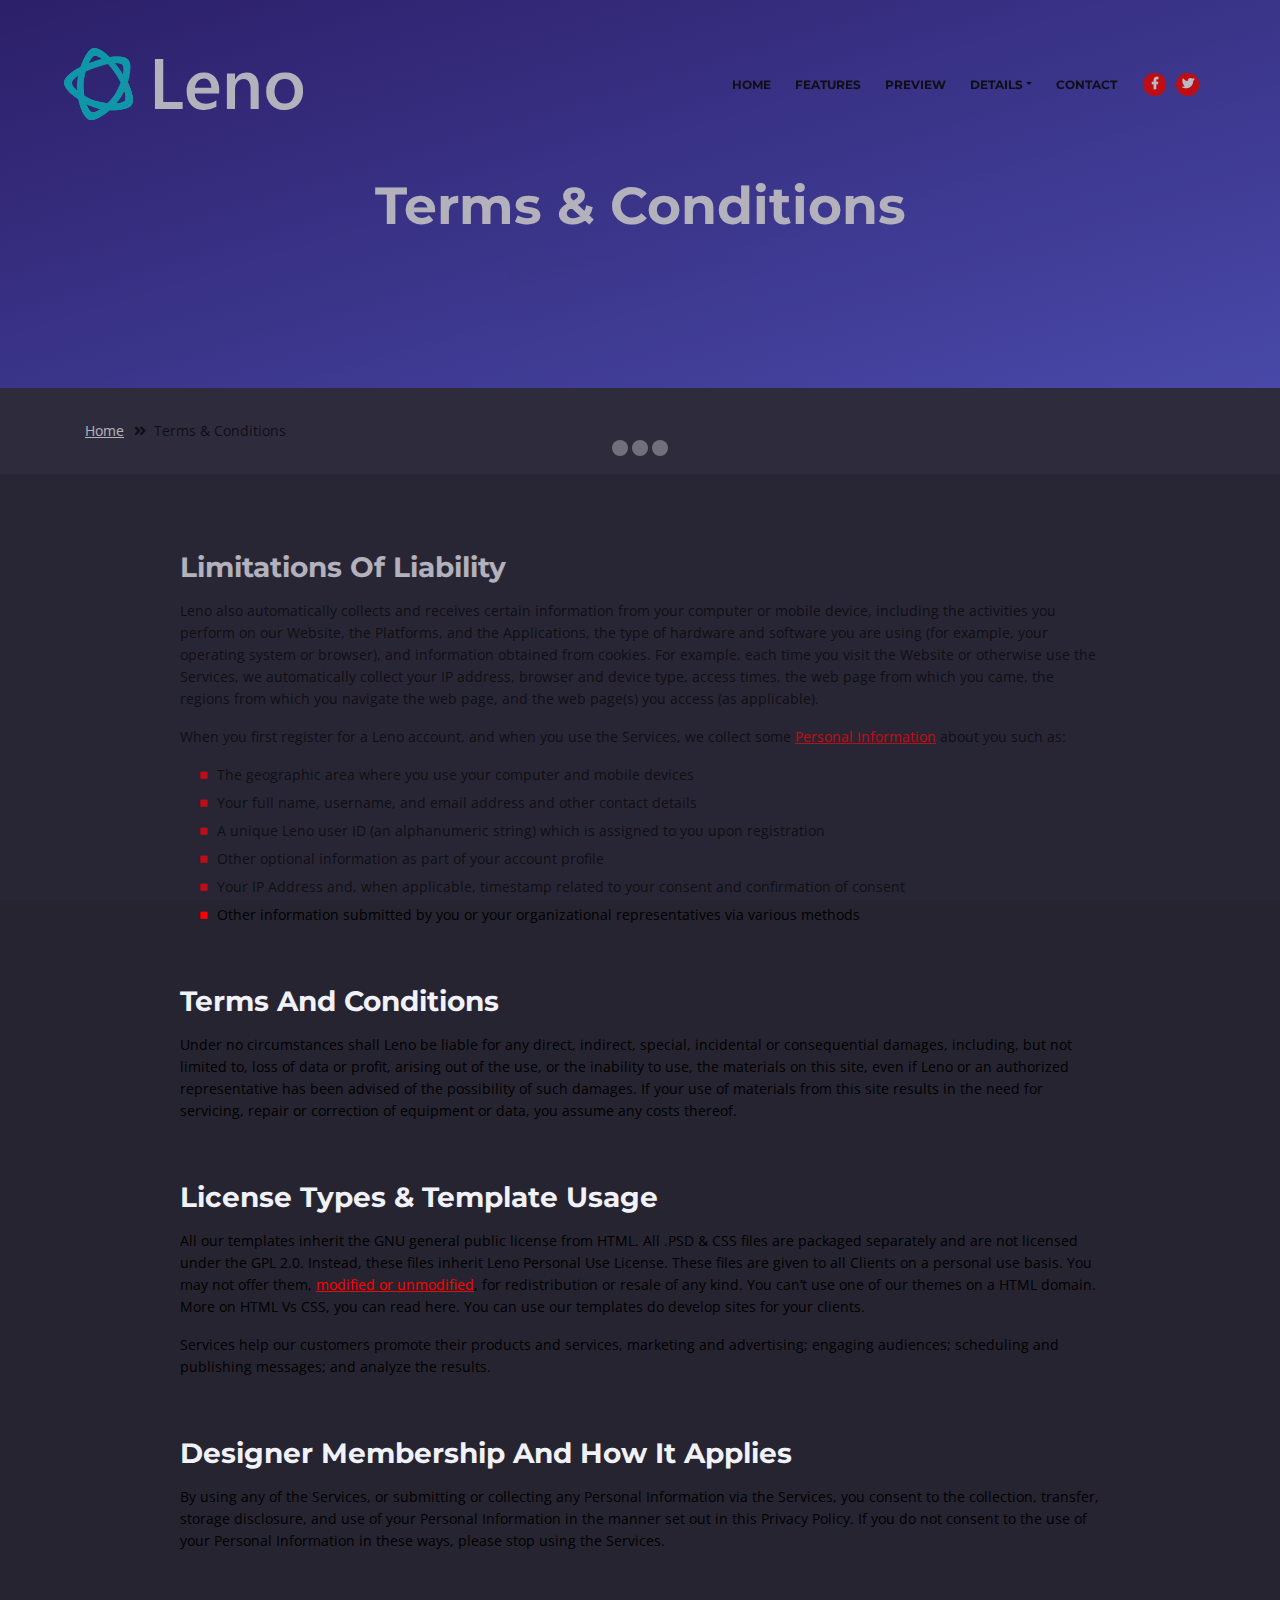
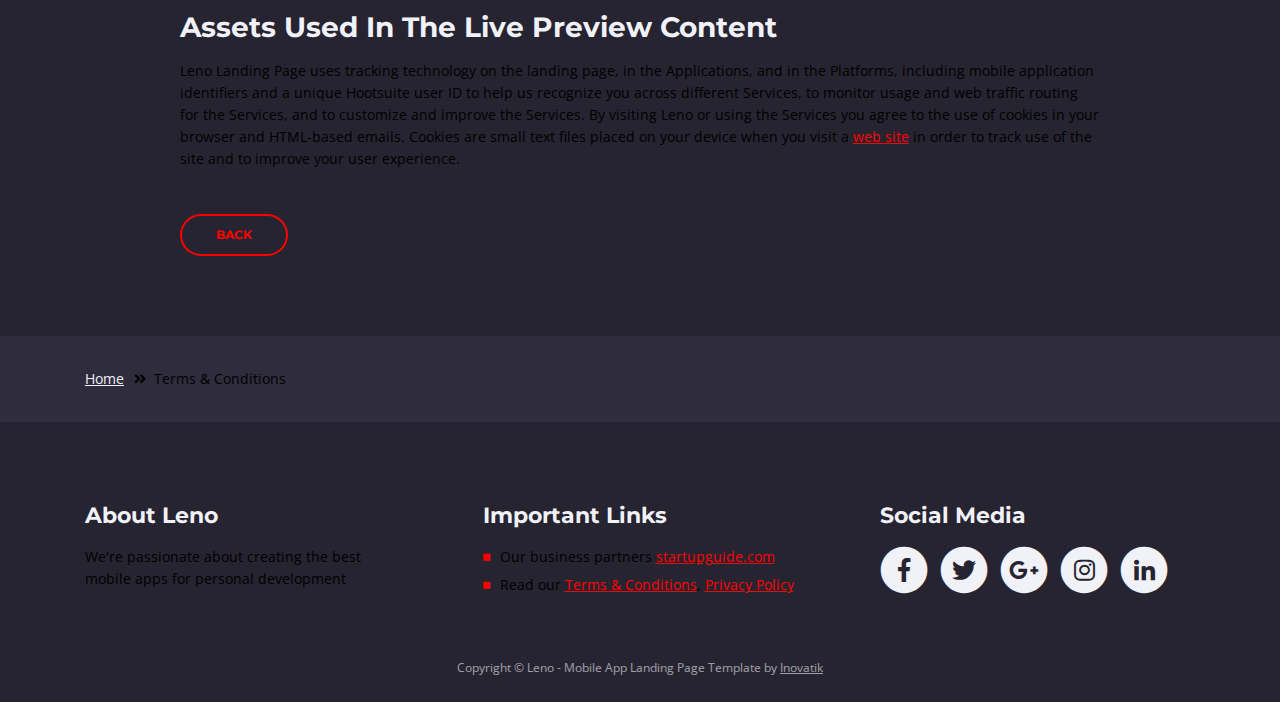
<file: terms-conditions.html>
<!DOCTYPE html>
<html lang="en">
<head>
    <meta charset="utf-8">
    <meta name="viewport" content="width=device-width, initial-scale=1, shrink-to-fit=no">
    
    <!-- SEO Meta Tags -->
    <meta name="description" content="Free mobile app HTML landing page template to help you build a great online presence for your app which will convert visitors into users">
    <meta name="author" content="Inovatik">

    <!-- OG Meta Tags to improve the way the post looks when you share the page on LinkedIn, Facebook, Google+ -->
	<meta property="og:site_name" content="" /> <!-- website name -->
	<meta property="og:site" content="" /> <!-- website link -->
	<meta property="og:title" content=""/> <!-- title shown in the actual shared post -->
	<meta property="og:description" content="" /> <!-- description shown in the actual shared post -->
	<meta property="og:image" content="" /> <!-- image link, make sure it's jpg -->
	<meta property="og:url" content="" /> <!-- where do you want your post to link to -->
	<meta property="og:type" content="article" />

    <!-- Website Title -->
    <title>Terms Conditions - Leno - Free Mobile App Landing Page Template</title>
    
    <!-- Styles -->
    <link href="https://fonts.googleapis.com/css?family=Open+Sans:300,300i,400,400i,600,600i,700,700i" rel="stylesheet">
    <link href="https://fonts.googleapis.com/css?family=Montserrat:600,700" rel="stylesheet">
    <link href="css/bootstrap.css" rel="stylesheet">
    <link href="css/fontawesome-all.css" rel="stylesheet">
    <link href="css/swiper.css" rel="stylesheet">
	<link href="css/magnific-popup.css" rel="stylesheet">
    <link href="css/styles.css" rel="stylesheet">
	
	<!-- Favicon  -->
    <link rel="icon" href="images/favicon.png">
</head>
<body data-spy="scroll" data-target=".fixed-top">
    
    <!-- Preloader -->
	<div class="spinner-wrapper">
        <div class="spinner">
            <div class="bounce1"></div>
            <div class="bounce2"></div>
            <div class="bounce3"></div>
        </div>
    </div>
    <!-- end of preloader -->
    

    <!-- Navbar -->
    <nav class="navbar navbar-expand-md navbar-dark navbar-custom fixed-top">
        <!-- Text Logo - Use this if you don't have a graphic logo -->
        <!-- <a class="navbar-brand logo-text page-scroll" href="index.html">Leno</a> -->

        <!-- Image Logo -->
        <a class="navbar-brand logo-image" href="index.html"><img src="images/logo.svg" alt="alternative"></a> 
        
        <!-- Mobile Menu Toggle Button -->
        <button class="navbar-toggler" type="button" data-toggle="collapse" data-target="#navbarsExampleDefault" aria-controls="navbarsExampleDefault" aria-expanded="false" aria-label="Toggle navigation">
            <span class="navbar-toggler-awesome fas fa-bars"></span>
            <span class="navbar-toggler-awesome fas fa-times"></span>
        </button>
        <!-- end of mobile menu toggle button -->

        <div class="collapse navbar-collapse" id="navbarsExampleDefault">
            <ul class="navbar-nav ml-auto">
                <li class="nav-item">
                    <a class="nav-link page-scroll" href="index.html#header">HOME <span class="sr-only">(current)</span></a>
                </li>
                <li class="nav-item">
                    <a class="nav-link page-scroll" href="index.html#features">FEATURES</a>
                </li>
                <li class="nav-item">
                    <a class="nav-link page-scroll" href="index.html#preview">PREVIEW</a>
                </li>

                <!-- Dropdown Menu -->          
                <li class="nav-item dropdown">
                    <a class="nav-link dropdown-toggle page-scroll" href="index.html#details" id="navbarDropdown" role="button" aria-haspopup="true" aria-expanded="false">DETAILS</a>
                    <div class="dropdown-menu" aria-labelledby="navbarDropdown">
                        <a class="dropdown-item" href="terms-conditions.html"><span class="item-text">TERMS CONDITIONS</span></a>
                        <div class="dropdown-items-divide-hr"></div>
                        <a class="dropdown-item" href="privacy-policy.html"><span class="item-text">PRIVACY POLICY</span></a>
                    </div>
                </li>
                <!-- end of dropdown menu -->

                <li class="nav-item">
                    <a class="nav-link page-scroll" href="index.html#contact">CONTACT</a>
                </li>
            </ul>
            <span class="nav-item social-icons">
                <span class="fa-stack">
                    <a href="#your-link">
                        <i class="fas fa-circle fa-stack-2x"></i>
                        <i class="fab fa-facebook-f fa-stack-1x"></i>
                    </a>
                </span>
                <span class="fa-stack">
                    <a href="#your-link">
                        <i class="fas fa-circle fa-stack-2x"></i>
                        <i class="fab fa-twitter fa-stack-1x"></i>
                    </a>
                </span>
            </span>
        </div>
    </nav> <!-- end of navbar -->
    <!-- end of navbar -->


    <!-- Header -->
    <header id="header" class="ex-header">
        <div class="container">
            <div class="row">
                <div class="col-lg-12">
                    <h1>Terms & Conditions</h1>
                </div> <!-- end of col -->
            </div> <!-- end of row -->
        </div> <!-- end of container -->
    </header> <!-- end of ex-header -->
    <!-- end of header -->


    <!-- Breadcrumbs -->
    <div class="ex-basic-1">
        <div class="container">
            <div class="row">
                <div class="col-lg-12">
                    <div class="breadcrumbs">
                        <a href="index.html">Home</a><i class="fa fa-angle-double-right"></i><span>Terms & Conditions</span>
                    </div> <!-- end of breadcrumbs -->
                </div> <!-- end of col -->
            </div> <!-- end of row -->
        </div> <!-- end of container -->
    </div> <!-- end of ex-basic-1 -->
    <!-- end of breadcrumbs -->


    <!-- Terms Content -->
    <div class="ex-basic-2">
        <div class="container">
            <div class="row">
                <div class="col-lg-10 offset-lg-1">
                    <div class="text-container">
                        <h3>Limitations Of Liability</h3>
                        <p>Leno also automatically collects and receives certain information from your computer or mobile device, including the activities you perform on our Website, the Platforms, and the Applications, the type of hardware and software you are using (for example, your operating system or browser), and information obtained from cookies. For example, each time you visit the Website or otherwise use the Services, we automatically collect your IP address, browser and device type, access times, the web page from which you came, the regions from which you navigate the web page, and the web page(s) you access (as applicable).</p>
                        <p>When you first register for a Leno account, and when you use the Services, we collect some <a class="turquoise" href="#your-link">Personal Information</a> about you such as:</p>
                        <ul class="list-unstyled li-space-lg indent">
                            <li class="media">
                                <i class="fas fa-square"></i>
                                <div class="media-body">The geographic area where you use your computer and mobile devices</div>
                            </li>
                            <li class="media">
                                <i class="fas fa-square"></i>
                                <div class="media-body">Your full name, username, and email address and other contact details</div>
                            </li>
                            <li class="media">
                                <i class="fas fa-square"></i>
                                <div class="media-body">A unique Leno user ID (an alphanumeric string) which is assigned to you upon registration</div>
                            </li>
                            <li class="media">
                                <i class="fas fa-square"></i>
                                <div class="media-body">Other optional information as part of your account profile</div>
                            </li>
                            <li class="media">
                                <i class="fas fa-square"></i>
                                <div class="media-body">Your IP Address and, when applicable, timestamp related to your consent and confirmation of consent</div>
                            </li>
                            <li class="media">
                                <i class="fas fa-square"></i>
                                <div class="media-body">Other information submitted by you or your organizational representatives via various methods</div>
                            </li>
                        </ul>
                    </div> <!-- end of text-container -->
                    
                    <div class="text-container">
                        <h3>Terms And Conditions</h3>
                        <p>Under no circumstances shall Leno be liable for any direct, indirect, special, incidental or consequential damages, including, but not limited to, loss of data or profit, arising out of the use, or the inability to use, the materials on this site, even if Leno or an authorized representative has been advised of the possibility of such damages. If your use of materials from this site results in the need for servicing, repair or correction of equipment or data, you assume any costs thereof.</p>
                    </div> <!-- end of text-container -->

                    <div class="text-container">
                        <h3>License Types & Template Usage</h3>
                        <p>All our templates inherit the GNU general public license from HTML. All .PSD & CSS files are packaged separately and are not licensed under the GPL 2.0. Instead, these files inherit Leno Personal Use License. These files are given to all Clients on a personal use basis. You may not offer them, <a class="turquoise" href="#your-link">modified or unmodified</a>, for redistribution or resale of any kind. You can’t use one of our themes on a HTML domain. More on HTML Vs CSS, you can read here. You can use our templates do develop sites for your clients.</p>
                        <p>Services help our customers promote their products and services, marketing and advertising; engaging audiences; scheduling and publishing messages; and analyze the results.</p>
                    </div> <!-- end of text-container -->

                    <div class="text-container">
                        <h3>Designer Membership And How It Applies</h3>
                        <p>By using any of the Services, or submitting or collecting any Personal Information via the Services, you consent to the collection, transfer, storage disclosure, and use of your Personal Information in the manner set out in this Privacy Policy. If you do not consent to the use of your Personal Information in these ways, please stop using the Services.</p>
                    </div> <!-- end of text-container -->
                    
                    <div class="text-container last">
                        <h3>Assets Used In The Live Preview Content</h3>
                        <p>Leno Landing Page uses tracking technology on the landing page, in the Applications, and in the Platforms, including mobile application identifiers and a unique Hootsuite user ID to help us recognize you across different Services, to monitor usage and web traffic routing for the Services, and to customize and improve the Services. By visiting Leno or using the Services you agree to the use of cookies in your browser and HTML-based emails. Cookies are small text files placed on your device when you visit a <a class="turquoise" href="#your-link">web site</a> in order to track use of the site and to improve your user experience.</p>
                        <a class="btn-outline-reg" href="index.html">BACK</a>
                    </div> <!-- end of text-container -->
                </div>
            </div> <!-- end of row -->
        </div> <!-- end of container -->
    </div> <!-- end of ex-basic -->
    <!-- end of terms content -->

    
    <!-- Breadcrumbs -->
    <div class="ex-basic-1">
        <div class="container">
            <div class="row">
                <div class="col-lg-12">
                    <div class="breadcrumbs">
                        <a href="index.html">Home</a><i class="fa fa-angle-double-right"></i><span>Terms & Conditions</span>
                    </div> <!-- end of breadcrumbs -->
                </div> <!-- end of col -->
            </div> <!-- end of row -->
        </div> <!-- end of container -->
    </div> <!-- end of ex-basic-1 -->
    <!-- end of breadcrumbs -->


    <!-- Footer -->
    <div class="footer">
        <div class="container">
            <div class="row">
                <div class="col-md-4">
                    <div class="footer-col">
                        <h4>About Leno</h4>
                        <p>We're passionate about creating the best mobile apps for personal development</p>
                    </div>
                </div> <!-- end of col -->
                <div class="col-md-4">
                    <div class="footer-col middle">
                        <h4>Important Links</h4>
                        <ul class="list-unstyled li-space-lg">
                            <li class="media">
                                <i class="fas fa-square"></i>
                                <div class="media-body">Our business partners <a class="turquoise" href="#your-link">startupguide.com</a></div>
                            </li>
                            <li class="media">
                                <i class="fas fa-square"></i>
                                <div class="media-body">Read our <a class="turquoise" href="terms-conditions.html">Terms & Conditions</a>, <a class="turquoise" href="privacy-policy.html">Privacy Policy</a></div>
                            </li>
                        </ul>
                    </div>
                </div> <!-- end of col -->
                <div class="col-md-4">
                    <div class="footer-col last">
                        <h4>Social Media</h4>
                        <span class="fa-stack">
                            <a href="#your-link">
                                <i class="fas fa-circle fa-stack-2x"></i>
                                <i class="fab fa-facebook-f fa-stack-1x"></i>
                            </a>
                        </span>
                        <span class="fa-stack">
                            <a href="#your-link">
                                <i class="fas fa-circle fa-stack-2x"></i>
                                <i class="fab fa-twitter fa-stack-1x"></i>
                            </a>
                        </span>
                        <span class="fa-stack">
                            <a href="#your-link">
                                <i class="fas fa-circle fa-stack-2x"></i>
                                <i class="fab fa-google-plus-g fa-stack-1x"></i>
                            </a>
                        </span>
                        <span class="fa-stack">
                            <a href="#your-link">
                                <i class="fas fa-circle fa-stack-2x"></i>
                                <i class="fab fa-instagram fa-stack-1x"></i>
                            </a>
                        </span>
                        <span class="fa-stack">
                            <a href="#your-link">
                                <i class="fas fa-circle fa-stack-2x"></i>
                                <i class="fab fa-linkedin-in fa-stack-1x"></i>
                            </a>
                        </span>
                    </div> 
                </div> <!-- end of col -->
            </div> <!-- end of row -->
        </div> <!-- end of container -->
    </div> <!-- end of footer -->  
    <!-- end of footer -->


    <!-- Copyright -->
    <div class="copyright">
        <div class="container">
            <div class="row">
                <div class="col-lg-12">
                    <p class="p-small">Copyright © Leno - Mobile App Landing Page Template by <a href="http://www.inovatik.com">Inovatik</a></p>
                </div> <!-- end of col -->
            </div> <!-- enf of row -->
        </div> <!-- end of container -->
    </div> <!-- end of copyright --> 
    <!-- end of copyright -->

	
    <!-- Scripts -->
    <script src="js/jquery.min.js"></script> <!-- jQuery for Bootstrap's JavaScript plugins -->
    <script src="js/popper.min.js"></script> <!-- Popper tooltip library for Bootstrap -->
    <script src="js/bootstrap.min.js"></script> <!-- Bootstrap framework -->
    <script src="js/jquery.easing.min.js"></script> <!-- jQuery Easing for smooth scrolling between anchors -->
    <script src="js/swiper.min.js"></script> <!-- Swiper for image and text sliders -->
    <script src="js/jquery.magnific-popup.js"></script> <!-- Magnific Popup for lightboxes -->
    <script src="js/morphext.min.js"></script> <!-- Morphtext rotating text in the header -->
    <script src="js/validator.min.js"></script> <!-- Validator.js - Bootstrap plugin that validates forms -->
    <script src="js/scripts.js"></script> <!-- Custom scripts -->
</body>
</html>
</file>
<file: documentation/css/styles.css>
/**************************/
/*     General Styles     */
/**************************/
body {
	overflow-x: hidden;
	font: 400 15px/1.8em "Open Sans", sans-serif; 
}

p {
	font: 400 15px/1.7em "Open Sans", sans-serif; 
}

h1 {
	margin-bottom: 20px;
}

h3 {
	margin-top: 62px;
}

a {
	color: #2658d5;
	font-weight: 600;
	text-decoration: none;
}
 
a:hover {
	text-decoration: none;
}

hr {
	margin-top: 60px;
	margin-bottom: 40px;
}

pre.code-format {
	max-width: 1000px;
	line-height:1.7em;
	white-space: pre-wrap;       /* Since CSS 2.1 */
    white-space: -moz-pre-wrap;  /* Mozilla, since 1999 */
    white-space: -pre-wrap;      /* Opera 4-6 */
    white-space: -o-pre-wrap;    /* Opera 7 */
    word-wrap: break-word;       /* Internet Explorer 5.5+ */
	margin-top: 20px;
	margin-bottom: -5px;
}



/************************/
/*     Page Content     */
/************************/
#wrapper {
    padding-left: 0;
    -webkit-transition: all 0.5s ease;
    -moz-transition: all 0.5s ease;
    -o-transition: all 0.5s ease;
    transition: all 0.5s ease;
}

#wrapper.toggled {
    padding-left: 250px;
}

#sidebar-wrapper {
    z-index: 1000;
    position: fixed;
    left: 250px;
    width: 0;
    height: 100%;
    margin-left: -250px;
    overflow-y: auto;
    background: #000;
    -webkit-transition: all 0.5s ease;
    -moz-transition: all 0.5s ease;
    -o-transition: all 0.5s ease;
    transition: all 0.5s ease;
}

#sidebar-wrapper p {
	display: block;
	color: #fff;
	font-size: 22px;
	margin-left: 20px;
	margin-top: 40px;
}

#wrapper.toggled #sidebar-wrapper {
    width: 250px;
}

#page-content-wrapper {
    width: 100%;
    position: absolute;
    padding: 15px;
}

#page-content-wrapper .code {
	font: 400 14px/1.6em "Source Code Pro", sans-serif; 
	color: #c22525;
}

#page-content-wrapper hr {
	border-top: 1px solid #dfdfdf; 
}

#wrapper.toggled #page-content-wrapper {
    position: absolute;
    margin-right: -250px;
}

.separator {
	margin-bottom: 15px;
}

.footer {
	margin-top: 60px;
	color: grey;
}


/**************************/
/*     Sidebar Styles     */
/**************************/
.sidebar-nav {
    position: absolute;
    top: 0;
    width: 250px;
    margin: 0;
    padding: 0;
    list-style: none;
}

.sidebar-nav li {
    padding-top: 0.5rem;
    padding-bottom: 0.5rem;
}

.sidebar-nav li a {
    padding-left: 20px;
    line-height: 20px;
}

.sidebar-nav li a {
    display: inline-block;
    text-decoration: none;
    color: #999999;
}

.sidebar-nav li:hover {
    text-decoration: none;
    background: rgba(255,255,255,0.2);
}

.sidebar-nav li:hover a {
    color: #fff;
}

.sidebar-nav li a:active,
.sidebar-nav li a:focus {
	color: #fff;
}

.sidebar-nav > .sidebar-brand {
    font-size: 18px;
    line-height: 22px;
	margin-top: 140px;
	color: #fff;
	text-align: left;
}

.sidebar-nav > .sidebar-brand a {
    color: #999999;
}

.sidebar-nav > .sidebar-brand a:hover {
    color: #fff;
    background: none;
}


/*************************/
/*     Media Queries     */
/*************************/
@media(min-width:768px) {
    #wrapper {
        padding-left: 250px;
    }

    #wrapper.toggled {
        padding-left: 0;
    }

    #sidebar-wrapper {
        width: 250px;
    }

    #wrapper.toggled #sidebar-wrapper {
        width: 0;
    }

    #page-content-wrapper {
        padding: 20px;
        position: relative;
    }

    #wrapper.toggled #page-content-wrapper {
        position: relative;
        margin-right: 0;
    }
}
</file>
<file: css/styles.css>
/* Template: Juno - Multipurpose Landing Page Pack
   Author: InovatikThemes
   Created: Mar 2019
   Description: Master CSS file
*/

/*****************************************
Table Of Contents:

01. General Styles
02. Preloader
03. Navigation
04. Header
05. Features
******************************************/

/*****************************************
Colors:

- Text, navbar links - white #f1f1f8
- Buttons, bullets, icons - turquoise red
- Navbar - navy #4633af
- Backgrounds - dark denim #262431
- Backgrounds - denim #2f2c3d
******************************************/


/******************************/
/*     01. General Styles     */
/******************************/
body,
html {
    width: 100%;
	height: 100%;
	background-color: #fff;
}
.tag{
	background:#0000008c;
	padding:15px;
	border-radius:10px;
}

.type{
	font-size:180%;
}

.tagline{
	font-size:100%;
}

.dropbtn {
	background-color: red;
	color: white;
	padding: 16px;
	font-size: 16px;
	border-radius: 10px;
  }
  
  .dropdown {
	position: relative;
	display: inline-block;
  }
  
  .dropdown-content {
	display: none;
	position: absolute;
	background-color: #f1f1f1;
	min-width: 160px;
	box-shadow: 0px 8px 16px 0px rgba(0,0,0,0.2);
	z-index: 1;
  }
  
  .dropdown-content a {
	color: black;
	padding: 12px 16px;
	text-decoration: none;
	display: block;
  }
  
  .dropdown-content a:hover {background-color: #ddd;}
  
  .dropdown:hover .dropdown-content {display: block;}
  
  .dropdown:hover .dropbtn {background-color: none;}

.zoom{
	transition: all .5s;
	-webkit-transition: all .5s;
    -moz-transition: all .5s;
    -o-transition: all .5s;
}

.zoom:hover {
	-ms-transform: scale(1.5); /* IE 9 */
	-webkit-transform: scale(1.5); /* Safari 3-8 */
	transform: scale(1.5); 
  }


  .grid-container {
	display: grid;
	grid-template-columns: auto auto;
	padding: 10px;
	padding-left:5%;
	background-size: cover; 
  }

  .headings{
	text-transform: uppercase;
	color:black;
}

#stock{
	color:black;
}

.text{
	color:black;
}

.blue{
	color:blue;
}

.basic-4.bottom {
	padding-top: 1rem;
	padding-bottom: 6.75rem;
	
}

body, p {
	color: black; 
	font: 400 0.875rem/1.375rem "Open Sans", sans-serif;
}

.p-large {
	color: #f1f1f8;
	font: 700 2rem/2rem "Open Sans", sans-serif;
}

.p-small {
	color: #f1f1f8;
	font: 400 0.75rem/1.25rem "Open Sans", sans-serif;
}

.p-heading {
	margin-bottom: 3.75rem;
	text-align: center;
}

.li-space-lg li {
	margin-bottom: 0.375rem;
}

.indent {
	padding-left: 1.25rem;
}

h1 {
	color: #f1f1f8;
	font: 700 2.5rem/2.875rem "Montserrat", sans-serif;
}

h2 {
	color: #f1f1f8;
	font: 700 2.25rem/2.75rem "Montserrat", sans-serif;
}

h3 {
	color: #f1f1f8;
	font: 700 1.75rem/2.125rem "Montserrat", sans-serif;
}

h4 {
	color: #f1f1f8;
	font: 700 1.375rem/1.75rem "Montserrat", sans-serif;
}

h5 {
	color: #f1f1f8;
	font: 700 1.125rem/1.625rem "Montserrat", sans-serif;
}

h6 {
	color: #f1f1f8;
	font: 700 1rem/1.5rem "Montserrat", sans-serif;
}

a {
	color: #f1f1f8;
	text-decoration: underline;
}

a:hover {
	color: #f1f1f8;
	text-decoration: underline;
}

a.turquoise {
	color: red;
}

a.white {
	color: #fff;
}

.testimonial-text {
	font: italic 400 1rem/1.5rem "Open Sans", sans-serif;
}

.testimonial-author {
	font: 700 1rem/1.5rem "Montserrat", sans-serif;
}

.btn-solid-reg {
	display: inline-block;
	padding: 1.1875rem 2.125rem 1.1875rem 2.125rem;
	border: 0.125rem solid red;
	border-radius: 2rem;
	background-color: red;
	color: #fff;
	font: 700 0.75rem/0 "Montserrat", sans-serif;
	text-decoration: none;
	transition: all 0.2s;
}

.btn-solid-reg:hover {
	background-color: transparent;
	color: red;
	text-decoration: none;
}

.btn-solid-lg {
	display: inline-block;
	padding: 1.375rem 2.625rem 1.375rem 2.625rem;
	border: 0.125rem solid red;
	border-radius: 2rem;
	background-color: red;
	color: #fff;
	font: 700 0.75rem/0 "Montserrat", sans-serif;
	text-decoration: none;
	transition: all 0.2s;
}

.btn-solid-lg:hover {
	background-color: transparent;
	color: red;
	text-decoration: none;
}

.btn-solid-lg .fab {
	margin-right: 0.5rem;
	font-size: 1.25rem;
	line-height: 0;
	vertical-align: top;
}

.btn-solid-lg .fab.fa-google-play {
	font-size: 1rem;
}

.btn-outline-reg {
	display: inline-block;
	padding: 1.1875rem 2.125rem 1.1875rem 2.125rem;
	border: 0.125rem solid red;
	border-radius: 2rem;
	background-color: transparent;
	color: red;
	font: 700 0.75rem/0 "Montserrat", sans-serif;
	text-decoration: none;
	transition: all 0.2s;
}

.btn-outline-reg:hover {
	background-color: red;
	color: #fff;
	text-decoration: none;
}

.btn-outline-lg {
	display: inline-block;
	padding: 1.375rem 2.625rem 1.375rem 2.625rem;
	border: 0.125rem solid red;
	border-radius: 2rem;
	background-color: transparent;
	color: red;
	font: 700 0.75rem/0 "Montserrat", sans-serif;
	text-decoration: none;
	transition: all 0.2s;
}

.btn-outline-lg:hover {
	background-color: red;
	color: #fff;
	text-decoration: none;
}

.btn-outline-sm {
	display: inline-block;
	padding: 1rem 1.625rem 0.875rem 1.625rem;
	border: 0.125rem solid red;
	border-radius: 2rem;
	background-color: transparent;
	color: red;
	font: 700 0.625rem/0 "Montserrat", sans-serif;
	text-decoration: none;
	transition: all 0.2s;
}

.btn-outline-sm:hover {
	background-color: red;
	color: #fff;
	text-decoration: none;
}

.form-group {
	position: relative;
	margin-bottom: 1.25rem;
}

.form-group.has-error.has-danger {
	margin-bottom: 0.625rem;
}

.form-group.has-error.has-danger .help-block.with-errors ul {
	margin-top: 0.375rem;
}

.label-control {
	position: absolute;
	top: 0.87rem;
	left: 1.375rem;
	color: #f1f1f8;
	opacity: 1;
	font: 400 0.875rem/1.375rem "Open Sans", sans-serif;
	cursor: text;
	transition: all 0.2s ease;
}

/* IE10+ hack to solve lower label text position compared to the rest of the browsers */
@media screen and (-ms-high-contrast: active), screen and (-ms-high-contrast: none) {  
	.label-control {
		top: 0.9375rem;
	}
}

.form-control-input:focus + .label-control,
.form-control-input.notEmpty + .label-control,
.form-control-textarea:focus + .label-control,
.form-control-textarea.notEmpty + .label-control {
	top: 0.125rem;
	opacity: 1;
	font-size: 0.75rem;
	font-weight: 700;
}

.form-control-input,
.form-control-select {
	display: block; /* needed for proper display of the label in Firefox, IE, Edge */
	width: 100%;
	padding-top: 1.0625rem;
	padding-bottom: 0.0625rem;
	padding-left: 1.3125rem;
	border: 1px solid #9791ae;
	border-radius: 0.25rem;
	background-color: #413d52;
	color: #f1f1f8;
	font: 400 0.875rem/1.875rem "Open Sans", sans-serif;
	transition: all 0.2s;
	-webkit-appearance: none; /* removes inner shadow on form inputs on ios safari */
}

.form-control-select {
	padding-top: 0.5rem;
	padding-bottom: 0.5rem;
	height: 3rem;
}

/* IE10+ hack to solve lower label text position compared to the rest of the browsers */
@media screen and (-ms-high-contrast: active), screen and (-ms-high-contrast: none) {  
	.form-control-input {
		padding-top: 1.25rem;
		padding-bottom: 0.75rem;
		line-height: 1.75rem;
	}

	.form-control-select {
		padding-top: 0.875rem;
		padding-bottom: 0.75rem;
		height: 3.125rem;
		line-height: 2.125rem;
	}
}

select {
    /* you should keep these first rules in place to maintain cross-browser behavior */
    -webkit-appearance: none;
	-moz-appearance: none;
	-ms-appearance: none;
    -o-appearance: none;
    appearance: none;
    background-image: url('../images/down-arrow.png');
    background-position: 96% 50%;
    background-repeat: no-repeat;
    outline: none;
}

select::-ms-expand {
    display: none; /* removes the ugly default down arrow on select form field in IE11 */
}

.form-control-textarea {
	display: block; /* used to eliminate a bottom gap difference between Chrome and IE/FF */
	width: 100%;
	height: 8rem; /* used instead of html rows to normalize height between Chrome and IE/FF */
	padding-top: 1.25rem;
	padding-left: 1.3125rem;
	border: 1px solid #9791ae;
	border-radius: 0.25rem;
	background-color: #413d52;
	color: #f1f1f8;
	font: 400 0.875rem/1.75rem "Open Sans", sans-serif;
	transition: all 0.2s;
}

.form-control-input:focus,
.form-control-select:focus,
.form-control-textarea:focus {
	border: 1px solid #f1f1f8;
	outline: none; /* Removes blue border on focus */
}

.form-control-input:hover,
.form-control-select:hover,
.form-control-textarea:hover {
	border: 1px solid #f1f1f8;
}

.checkbox {
	font: 400 0.75rem/1.25rem "Open Sans", sans-serif;
}

input[type='checkbox'] {
	vertical-align: -15%;
	margin-right: 0.375rem;
}

/* IE10+ hack to raise checkbox field position compared to the rest of the browsers */
@media screen and (-ms-high-contrast: active), screen and (-ms-high-contrast: none) {  
	input[type='checkbox'] {
		vertical-align: -9%;
	}
}

.form-control-submit-button {
	display: inline-block;
	width: 100%;
	height: 3.125rem;
	border: 1px solid red;
	border-radius: 1.5rem;
	background-color: red;
	color: #fff;
	font: 700 0.75rem/1.75rem "Montserrat", sans-serif;
	cursor: pointer;
	transition: all 0.2s;
}

.form-control-submit-button:hover {
	background-color: transparent;
	color: red;
}

/* Form Success And Error Message Formatting */
#cmsgSubmit.h3.text-center.tada.animated,
#pmsgSubmit.h3.text-center.tada.animated,
#cmsgSubmit.h3.text-center,
#pmsgSubmit.h3.text-center {
	display: block;
	margin-bottom: 0;
	color: #f1f1f8;
	font: 400 1.125rem/1rem "Open Sans", sans-serif;
}

.help-block.with-errors .list-unstyled {
	color: #f1f1f8;
	font-size: 0.75rem;
	line-height: 1.125rem;
	text-align: left;
}

.help-block.with-errors ul {
	margin-bottom: 0;
}
/* end of form success and error message formatting */

/* Form Success And Error Message Animation - Animate.css */
@-webkit-keyframes tada {
	from {
		-webkit-transform: scale3d(1, 1, 1);
		-ms-transform: scale3d(1, 1, 1);
		transform: scale3d(1, 1, 1);
	}
	10%, 20% {
		-webkit-transform: scale3d(.9, .9, .9) rotate3d(0, 0, 1, -3deg);
		-ms-transform: scale3d(.9, .9, .9) rotate3d(0, 0, 1, -3deg);
		transform: scale3d(.9, .9, .9) rotate3d(0, 0, 1, -3deg);
	}
	30%, 50%, 70%, 90% {
		-webkit-transform: scale3d(1.1, 1.1, 1.1) rotate3d(0, 0, 1, 3deg);
		-ms-transform: scale3d(1.1, 1.1, 1.1) rotate3d(0, 0, 1, 3deg);
		transform: scale3d(1.1, 1.1, 1.1) rotate3d(0, 0, 1, 3deg);
	}
	40%, 60%, 80% {
		-webkit-transform: scale3d(1.1, 1.1, 1.1) rotate3d(0, 0, 1, -3deg);
		-ms-transform: scale3d(1.1, 1.1, 1.1) rotate3d(0, 0, 1, -3deg);
		transform: scale3d(1.1, 1.1, 1.1) rotate3d(0, 0, 1, -3deg);
	}
	to {
		-webkit-transform: scale3d(1, 1, 1);
		-ms-transform: scale3d(1, 1, 1);
		transform: scale3d(1, 1, 1);
	}
}

@keyframes tada {
	from {
		-webkit-transform: scale3d(1, 1, 1);
		-ms-transform: scale3d(1, 1, 1);
		transform: scale3d(1, 1, 1);
	}
	10%, 20% {
		-webkit-transform: scale3d(.9, .9, .9) rotate3d(0, 0, 1, -3deg);
		-ms-transform: scale3d(.9, .9, .9) rotate3d(0, 0, 1, -3deg);
		transform: scale3d(.9, .9, .9) rotate3d(0, 0, 1, -3deg);
	}
	30%, 50%, 70%, 90% {
		-webkit-transform: scale3d(1.1, 1.1, 1.1) rotate3d(0, 0, 1, 3deg);
		-ms-transform: scale3d(1.1, 1.1, 1.1) rotate3d(0, 0, 1, 3deg);
		transform: scale3d(1.1, 1.1, 1.1) rotate3d(0, 0, 1, 3deg);
	}
	40%, 60%, 80% {
		-webkit-transform: scale3d(1.1, 1.1, 1.1) rotate3d(0, 0, 1, -3deg);
		-ms-transform: scale3d(1.1, 1.1, 1.1) rotate3d(0, 0, 1, -3deg);
		transform: scale3d(1.1, 1.1, 1.1) rotate3d(0, 0, 1, -3deg);
	}
	to {
		-webkit-transform: scale3d(1, 1, 1);
		-ms-transform: scale3d(1, 1, 1);
		transform: scale3d(1, 1, 1);
	}
}

.tada {
	-webkit-animation-name: tada;
	animation-name: tada;
}

.animated {
	-webkit-animation-duration: 1s;
	animation-duration: 1s;
	-webkit-animation-fill-mode: both;
	animation-fill-mode: both;
}
/* end of form success and error message animation - Animate.css */

/* Fade-move Animation For Lightbox - Magnific Popup */
/* at start */
.my-mfp-slide-bottom .zoom-anim-dialog {
	opacity: 0;
	transition: all 0.2s ease-out;
	-webkit-transform: translateY(-1.25rem) perspective(37.5rem) rotateX(10deg);
	-ms-transform: translateY(-1.25rem) perspective(37.5rem) rotateX(10deg);
	transform: translateY(-1.25rem) perspective(37.5rem) rotateX(10deg);
}

/* animate in */
.my-mfp-slide-bottom.mfp-ready .zoom-anim-dialog {
	opacity: 1;
	-webkit-transform: translateY(0) perspective(37.5rem) rotateX(0); 
	-ms-transform: translateY(0) perspective(37.5rem) rotateX(0); 
	transform: translateY(0) perspective(37.5rem) rotateX(0); 
}

/* animate out */
.my-mfp-slide-bottom.mfp-removing .zoom-anim-dialog {
	opacity: 0;
	-webkit-transform: translateY(-0.625rem) perspective(37.5rem) rotateX(10deg); 
	-ms-transform: translateY(-0.625rem) perspective(37.5rem) rotateX(10deg); 
	transform: translateY(-0.625rem) perspective(37.5rem) rotateX(10deg); 
}

/* dark overlay, start state */
.my-mfp-slide-bottom.mfp-bg {
	opacity: 0;
	transition: opacity 0.2s ease-out;
}

/* animate in */
.my-mfp-slide-bottom.mfp-ready.mfp-bg {
	opacity: 0.8;
}
/* animate out */
.my-mfp-slide-bottom.mfp-removing.mfp-bg {
	opacity: 0;
}
/* end of fade-move animation for lightbox - magnific popup */

/* Fade Animation For Image Slider - Magnific Popup */
@-webkit-keyframes fadeIn {
	from {
		opacity: 0;
	}
	to {
		opacity: 1;
	}
}

@keyframes fadeIn {
	from {
		opacity: 0;
	}
	to {
		opacity: 1;
	}
}

.fadeIn {
	-webkit-animation: fadeIn 0.6s;
	animation: fadeIn 0.6s;
}

@-webkit-keyframes fadeOut {
	from {
		opacity: 1;
	}
	to {
		opacity: 0;
	}
}

@keyframes fadeOut {
	from {
		opacity: 1;
	}
	to {
		opacity: 0;
	}
}

.fadeOut {
	-webkit-animation: fadeOut 0.8s;
	animation: fadeOut 0.8s;
}
/* end of fade animation for image slider - magnific popup */


/*************************/
/*     02. Preloader     */
/*************************/
.spinner-wrapper {
	position: fixed;
	z-index: 999999;
	top: 0;
	right: 0;
	bottom: 0;
	left: 0;
	background: #2f2c3d;
}

.spinner {
	position: absolute;
	top: 50%; /* centers the loading animation vertically one the screen */
	left: 50%; /* centers the loading animation horizontally one the screen */
	width: 3.75rem;
	height: 1.25rem;
	margin: -0.625rem 0 0 -1.875rem; /* is width and height divided by two */ 
	text-align: center;
}

.spinner > div {
	display: inline-block;
	width: 1rem;
	height: 1rem;
	border-radius: 100%;
	background-color: #fff;
	-webkit-animation: sk-bouncedelay 1.4s infinite ease-in-out both;
	animation: sk-bouncedelay 1.4s infinite ease-in-out both;
}

.spinner .bounce1 {
	-webkit-animation-delay: -0.32s;
	animation-delay: -0.32s;
}

.spinner .bounce2 {
	-webkit-animation-delay: -0.16s;
	animation-delay: -0.16s;
}

@-webkit-keyframes sk-bouncedelay {
	0%, 80%, 100% { -webkit-transform: scale(0); }
	40% { -webkit-transform: scale(1.0); }
}

@keyframes sk-bouncedelay {
	0%, 80%, 100% { 
		-webkit-transform: scale(0);
		-ms-transform: scale(0);
		transform: scale(0);
	} 40% { 
		-webkit-transform: scale(1.0);
		-ms-transform: scale(1.0);
		transform: scale(1.0);
	}
}


/**************************/
/*     03. Navigation     */
/**************************/
.navbar-custom {
	background-color: #4633af;
	box-shadow: 0 0.0625rem 0.375rem 0 rgba(0, 0, 0, 0.1);
	font: 700 0.75rem/2rem "Montserrat", sans-serif;
	transition: all 0.2s;
}

.navbar-custom .navbar-brand.logo-image img {
    width: 80%;
	height: 90px;
	margin-bottom: 1px;
	-webkit-backface-visibility: hidden;
}

.navbar-custom .navbar-brand.logo-text {
	font: 700 2.375rem/1.5rem "Montserrat", sans-serif;
	color: #fff;
	letter-spacing: -0.5px;
	text-decoration: none;
}

.navbar-custom .navbar-nav {
	margin-top: 0.75rem;
}

.navbar-custom .nav-item .nav-link {
	padding: 0 0.75rem 0 0.75rem;
	color: black;
	text-decoration: none;
	transition: all 0.2s ease;
}

.navbar-custom .nav-item .nav-link:hover,
.navbar-custom .nav-item .nav-link.active {
	color: red;
}

/* Dropdown Menu */
.navbar-custom .dropdown:hover > .dropdown-menu {
	display: block; /* this makes the dropdown menu stay open while hovering it */
	min-width: auto;
	animation: fadeDropdown 0.2s; /* required for the fade animation */
}

@keyframes fadeDropdown {
    0% {
        opacity: 0;
    }

    100% {
        opacity: 1;
    }
}

.navbar-custom .dropdown-toggle:focus { /* removes dropdown outline on focus  */
	outline: 0;
}

.navbar-custom .dropdown-menu {
	margin-top: 0;
	border: none;
	border-radius: 0.25rem;
	background-color: #4633af;
}

.navbar-custom .dropdown-item {
	color: #fff;
	text-decoration: none;
}

.navbar-custom .dropdown-item:hover {
	background-color: #4633af;
}

.navbar-custom .dropdown-item .item-text {
	font: 700 0.75rem/1.5rem "Montserrat", sans-serif;
}

.navbar-custom .dropdown-item:hover .item-text {
	color: red;
}

.navbar-custom .dropdown-items-divide-hr {
	width: 100%;
	height: 1px;
	margin: 0.25rem auto 0.25rem auto;
	border: none;
	background-color: #b5bcc4;
	opacity: 0.2;
}
/* end of dropdown menu */

.navbar-custom .social-icons {
	display: none;
}

.navbar-custom .navbar-toggler {
	border: none;
	color: #fff;
	font-size: 2rem;
}

.navbar-custom button[aria-expanded='false'] .navbar-toggler-awesome.fas.fa-times{
	display: none;
}

.navbar-custom button[aria-expanded='false'] .navbar-toggler-awesome.fas.fa-bars{
	display: inline-block;
}

.navbar-custom button[aria-expanded='true'] .navbar-toggler-awesome.fas.fa-bars{
	display: none;
}

.navbar-custom button[aria-expanded='true'] .navbar-toggler-awesome.fas.fa-times{
	display: inline-block;
	margin-right: 0.125rem;
}


/*********************/
/*    04. Header     */
/*********************/
.header {
	background: linear-gradient(to bottom right, rgba(72, 72, 212, 0), rgba(241, 104, 104, 0)), url('../images/header-background.jpg') center center no-repeat;
	background-size: cover;
}

.header .header-content {
	padding-top: 8.5rem;
	padding-bottom: 7rem;
	text-align: center;
}

.header .text-container {
	margin-bottom: 3rem;
}

.header h1 {
	margin-bottom: 1rem;
}

.header #js-rotating {
	color: #40e0ee;
}

.header .p-large {
	margin-bottom: 2rem;
}

.header .btn-solid-lg {
	margin-right: 0.5rem;
	margin-bottom: 1.25rem;
}


/****************************/
/*     05. Testimonials     */
/****************************/
.slider-1 {
	padding-top: 6.875rem;
	padding-bottom: 6.375rem;
	background-color: #262431;
}

.slider-1 .slider-container {
	position: relative;
}

.slider-1 .swiper-container {
	position: static;
	width: 90%;
	text-align: center;
}

.slider-1 .swiper-button-prev:focus,
.slider-1 .swiper-button-next:focus {
	/* even if you can't see it chrome you can see it on mobile device */
	outline: none;
}

.slider-1 .swiper-button-prev {
	left: -0.5rem;
	background-image: url("data:image/svg+xml;charset=utf-8,%3Csvg%20xmlns%3D'http%3A%2F%2Fwww.w3.org%2F2000%2Fsvg'%20viewBox%3D'0%200%2028%2044'%3E%3Cpath%20d%3D'M0%2C22L22%2C0l2.1%2C2.1L4.2%2C22l19.9%2C19.9L22%2C44L0%2C22L0%2C22L0%2C22z'%20fill%3D'%23f1f1f8'%2F%3E%3C%2Fsvg%3E");
	background-size: 1.125rem 1.75rem;
}

.slider-1 .swiper-button-next {
	right: -0.5rem;
	background-image: url("data:image/svg+xml;charset=utf-8,%3Csvg%20xmlns%3D'http%3A%2F%2Fwww.w3.org%2F2000%2Fsvg'%20viewBox%3D'0%200%2028%2044'%3E%3Cpath%20d%3D'M27%2C22L27%2C22L5%2C44l-2.1-2.1L22.8%2C22L2.9%2C2.1L5%2C0L27%2C22L27%2C22z'%20fill%3D'%23f1f1f8'%2F%3E%3C%2Fsvg%3E");
	background-size: 1.125rem 1.75rem;
}

.slider-1 .card {
	position: relative;
	border: none;
	background-color: transparent;
}

.slider-1 .card-image {
	width: 6rem;
	height: 6rem;
	margin-right: auto;
	margin-bottom: 0.25rem;
	margin-left: auto;
	border-radius: 50%;
}

.slider-1 .card-body {
	padding-bottom: 0;
}

.slider-1 .testimonial-author {
	margin-bottom: 0;
}


/************************/
/*     05. Features     */
/************************/
.tabs {
	padding-top: 6.5rem;
	padding-bottom: 4.25rem;
	background-color: #2f2c3d;
}

.tabs h2 {
	margin-bottom: 1.125rem;
	text-align: center;
}

.tabs .p-heading {
	margin-bottom: 3.125rem;
}

.tabs .nav-tabs {
	margin-right: auto;
	margin-bottom: 2.5rem;
	margin-left: auto;
	justify-content: center;
	border-bottom: none;
}

.tabs .nav-link {
	margin-bottom: 1rem;
	padding: 0.5rem 1.375rem 0.25rem 1.375rem;
	border: none;
	border-bottom: 0.1875rem solid #f1f1f8;
	border-radius: 0;
	color: #f1f1f8;
	font: 700 1rem/1.75rem "Montserrat", sans-serif;
	text-decoration: none;
	transition: all 0.2s ease;
}

.tabs .nav-link.active,
.tabs .nav-link:hover {
	border-bottom: 0.1875rem solid red;
	background-color: transparent;
	color: red;
}

.tabs .nav-link .fas {
	margin-right: 0.375rem;
	font-size: 1rem;
}

.tabs .tab-content {
	width: 100%; /* for proper display in IE11 */
}

.tabs .card {
	border: none;
	background: transparent;
}

.tabs .card-body {
	padding: 1rem 0 1.25rem 0;
}

.tabs .card-title {
	margin-bottom: 0.5rem;
}

.tabs .card .card-icon {
	display: inline-block;
	width: 3.5rem;
	height: 3.5rem;
	border-radius: 50%;
	background-color: red;
	text-align: center;
	vertical-align: top;
}

.tabs .card .card-icon .fas,
.tabs .card .card-icon .far {
	color: #fff;
	font-size: 1.75rem;
	line-height: 3.5rem;
}

.tabs #tab-1 .card.left-pane .text-wrapper {
	display: inline-block;
	width: 75%;
}

.tabs #tab-1 .card.left-pane .card-icon {
	float: left;
	margin-right: 1rem;
}

.tabs #tab-1 img {
	display: block;
	margin: 2rem auto 3rem auto;
}

.tabs #tab-1 .card.right-pane .text-wrapper {
	display: inline-block;
	width: 75%;
}

.tabs #tab-1 .card.right-pane .card-icon {
	margin-right: 1rem;
}

.tabs #tab-2 img {
	display: block;
	margin: 0 auto 2rem auto;
}

.tabs #tab-2 .text-area {
	margin-top: 1.5rem;
}

.tabs #tab-2 h3 {
	margin-bottom: 0.75rem;
}

.tabs #tab-2 .icon-cards-area {
	margin-top: 2.5rem;
}

.tabs #tab-2 .icon-cards-area .card {
	width: 100%; /* for proper display in IE11 */
}

.tabs #tab-3 .icon-cards-area .card {
	width: 100%; /* for proper display in IE11 */
}

.tabs #tab-3 .text-area {
	margin-top: 0.75rem;
	margin-bottom: 4rem;
}

.tabs #tab-3 h3 {
	margin-bottom: 0.75rem;
}

.tabs #tab-3 img {
	margin: 0 auto 3rem auto;
}


/*********************/
/*     07. Video     */
/*********************/
.basic-1 {
	padding-top: 6.375rem;
	padding-bottom: 6.875rem;
	background: url('../images/video-background.jpg') center center no-repeat;
	background-size: cover; 
}

.basic-1 h2 {
	margin-bottom: 1.125rem;
	text-align: center;
}

.basic-1 .p-heading {
	margin-bottom: 4rem;
	text-align: center;
}

.basic-1 .image-container img {
	border-radius: 0.375rem;
}

.basic-1 .video-wrapper {
	position: relative;
}

/* Video Play Button */
.basic-1 .video-play-button {
	position: absolute;
	z-index: 10;
	top: 50%;
	left: 50%;
	display: block;
	box-sizing: content-box;
	width: 2rem;
	height: 2.75rem;
	padding: 1.125rem 1.25rem 1.125rem 1.75rem;
	border-radius: 50%;
	-webkit-transform: translateX(-50%) translateY(-50%);
	-ms-transform: translateX(-50%) translateY(-50%);
	transform: translateX(-50%) translateY(-50%);
}
  
.basic-1 .video-play-button:before {
	content: "";
	position: absolute;
	z-index: 0;
	top: 50%;
	left: 50%;
	display: block;
	width: 4.75rem;
	height: 4.75rem;
	border-radius: 50%;
	background: #4eaaff;
	animation: pulse-border 1500ms ease-out infinite;
	-webkit-transform: translateX(-50%) translateY(-50%);
	-ms-transform: translateX(-50%) translateY(-50%);
	transform: translateX(-50%) translateY(-50%);
}
  
.basic-1 .video-play-button:after {
	content: "";
	position: absolute;
	z-index: 1;
	top: 50%;
	left: 50%;
	display: block;
	width: 4.375rem;
	height: 4.375rem;
	border-radius: 50%;
	background: #4eaaff;
	transition: all 200ms;
	-webkit-transform: translateX(-50%) translateY(-50%);
	-ms-transform: translateX(-50%) translateY(-50%);
	transform: translateX(-50%) translateY(-50%);
}
  
.basic-1 .video-play-button span {
	position: relative;
	display: block;
	z-index: 3;
	top: 0.375rem;
	left: 0.25rem;
	width: 0;
	height: 0;
	border-left: 1.625rem solid #fff;
	border-top: 1rem solid transparent;
	border-bottom: 1rem solid transparent;
}
  
@keyframes pulse-border {
	0% {
		transform: translateX(-50%) translateY(-50%) translateZ(0) scale(1);
		opacity: 1;
	}
	100% {
		transform: translateX(-50%) translateY(-50%) translateZ(0) scale(1.5);
		opacity: 0;
	}
}
/* end of video play button */  


/*************************/
/*     09. Details 1     */
/*************************/
.basic-2 {
	padding-top: 8rem;
	padding-bottom: 3.5rem;
	background-color: #262431;
}

.basic-2 img {
	margin-bottom: 3.5rem;
}

.basic-2 h3 {
	margin-bottom: 1.125rem;
}

.basic-2 .btn-solid-reg {
	margin-top: 0.5rem;
}


/*************************/
/*     10. Details 2     */
/*************************/
.basic-3 {
	padding-top: 3.5rem;
	padding-bottom: 7.25rem;
	background-color: #262431;
}

.basic-3 .text-container {
	margin-bottom: 3.5rem;
}

.basic-3 h3 {
	margin-bottom: 1.125rem;
}

.basic-3 .btn-solid-reg {
	margin-top: 0.5rem;
}


/**********************************/
/*     11. Details Lightboxes     */
/**********************************/
.lightbox-basic {
	position: relative;
	max-width: 46.875rem;
	margin: 2.5rem auto;
	padding: 3rem 1rem;
	border-radius: 0.25rem;
	background-color: #2f2c3d;
	text-align: left;
}

.lightbox-basic img {
	display: block;
	margin-right: auto;
	margin-bottom: 3rem;
	margin-left: auto;
}

.lightbox-basic h3 {
	margin-bottom: 0.625rem;
}

.lightbox-basic hr {
	width: 3.75rem;
	height: 0.125rem;
	margin-top: 0.125rem;
	margin-bottom: 1.125rem;
	margin-left: 0;
	border: 0;
	background-color: red;
	text-align: left;
}

.lightbox-basic h4 {
	margin-top: 1.75rem;
	margin-bottom: 0.75rem;
}

.lightbox-basic table {
	margin-top: 1rem;
	margin-bottom: 1.5rem;
}

.lightbox-basic table tr {
	line-height: 1.75em;
}

.lightbox-basic table .icon-cell {
	width: 2rem;
	padding-right: 0.25rem;
	color: red;
	text-align: center;
}

.lightbox-basic a.mfp-close.as-button {
	position: relative;
	width: auto;
	height: auto;
	margin-left: 0.375rem;
	color: red;
	opacity: 1;
}

.lightbox-basic a.mfp-close.as-button:hover {
	color: #f1f1f8;
}

.lightbox-basic button.mfp-close.x-button {
	position: absolute;
	top: -0.375rem;
	right: -0.375rem;
	width: 2.75rem;
	height: 2.75rem;
	color: #f1f1f8;
}


/***************************/
/*     12. Screenshots     */
/***************************/
.slider-2 {
	padding-top: 6.875rem;
	padding-bottom: 6.875rem;
	background-color: #2f2c3d;
}

.slider-2 .slider-container {
	position: relative;
}

.slider-2 .swiper-container {
	position: static;
	width: 90%;
	text-align: center;
}

.slider-2 .swiper-button-prev,
.slider-2 .swiper-button-next {
	top: 50%;
	width: 1.125rem;
}

.slider-2 .swiper-button-prev:focus,
.slider-2 .swiper-button-next:focus {
	/* even if you can't see it chrome you can see it on mobile device */
	outline: none;
}

.slider-2 .swiper-button-prev {
	left: -0.5rem;
	background-image: url("data:image/svg+xml;charset=utf-8,%3Csvg%20xmlns%3D'http%3A%2F%2Fwww.w3.org%2F2000%2Fsvg'%20viewBox%3D'0%200%2028%2044'%3E%3Cpath%20d%3D'M0%2C22L22%2C0l2.1%2C2.1L4.2%2C22l19.9%2C19.9L22%2C44L0%2C22L0%2C22L0%2C22z'%20fill%3D'%23ffffff'%2F%3E%3C%2Fsvg%3E");
	background-size: 1.125rem 1.75rem;
}

.slider-2 .swiper-button-next {
	right: -0.5rem;
	background-image: url("data:image/svg+xml;charset=utf-8,%3Csvg%20xmlns%3D'http%3A%2F%2Fwww.w3.org%2F2000%2Fsvg'%20viewBox%3D'0%200%2028%2044'%3E%3Cpath%20d%3D'M27%2C22L27%2C22L5%2C44l-2.1-2.1L22.8%2C22L2.9%2C2.1L5%2C0L27%2C22L27%2C22z'%20fill%3D'%23ffffff'%2F%3E%3C%2Fsvg%3E");
	background-size: 1.125rem 1.75rem;
}


/************************/
/*     13. Download     */
/************************/
.basic-4 {
	padding-top: 6.5rem;
	padding-bottom: 6.75rem;
	
}

.basic-4.bottom {
	padding-top: 1rem;
	padding-bottom: 6.75rem;
	
}


.basic-4 .text-container {
	margin-bottom: 3.5rem;
	text-align: center;
}

.basic-4 h2 {
	margin-bottom: 1.25rem;
}

.basic-4 .p-large {
	margin-bottom: 1.75rem;
}

.basic-4 .btn-solid-lg {
	margin-right: 0.5rem;
	margin-bottom: 1.25rem;
}


/**************************/
/*     18. Statistics     */
/**************************/
.counter {
	padding-top: 6.5rem;
	padding-bottom: 5.375rem;
	background-color: #262431;
	text-align: center;
}

.counter #counter .cell {
	display: inline-block;
	width: 6.25rem;
	margin-right: 1rem;
	margin-left: 1rem;
	margin-bottom: 2rem;
}

.counter #counter .counter-value {
	color: #f1f1f8;
	font: 700 3.5rem/4.25rem "Montserrat", sans-serif;	
	vertical-align: middle;
}

.counter #counter .counter-info {
	margin-bottom: 0;
	color: red;
	font: 400 0.875rem/1.25rem "Open Sans", sans-serif;
	vertical-align: middle;
}


/***********************/
/*     16. Contact     */
/***********************/
.form {
	padding-top: 6.25rem;
	padding-bottom: 5.625rem;
	
	background-size: cover; 
}

.form h2 {
	margin-bottom: 1.125rem;
	text-align: center;
}

.form .list-unstyled {
	margin-bottom: 3.75rem;
	font-size: 1rem;
	line-height: 1.5rem;
	text-align: center;
}

.form .list-unstyled .fas,
.form .list-unstyled .fab {
	margin-right: 0.5rem;
	font-size: 0.875rem;
	color: red;
}

.form .list-unstyled .fa-phone {
	vertical-align: 3%;
}


/**********************/
/*     16. Footer     */
/**********************/
.footer {
	padding-top: 5rem;
	background-color: #262431;
}

.footer .footer-col {
	margin-bottom: 2.25rem;
}

.footer h4 {
	margin-bottom: 1rem;
}

.footer .list-unstyled .fas {
	color: red;
	font-size: 0.5rem;
	line-height: 1.375rem;
}

.footer .list-unstyled .media-body {
	margin-left: 0.625rem;
}

.footer .fa-stack {
	margin-bottom: 0.75rem;
	margin-right: 0.5rem;
	font-size: 1.5rem;
}

.footer .fa-stack .fa-stack-1x {
    color: #262431;
	transition: all 0.2s ease;
}

.footer .fa-stack .fa-stack-2x {
	color: #f1f1f8;
	transition: all 0.2s ease;
}

.footer .fa-stack:hover .fa-stack-1x {
	color: #f1f1f8;
}

.footer .fa-stack:hover .fa-stack-2x {
    color: red;
}


/*************************/
/*     17. Copyright     */
/*************************/
.copyright {
	padding-top: 1rem;
	padding-bottom: 0.5rem;
	background-color: #262431;
	text-align: center;
}

.copyright .p-small {
	color: #f1f1f8;
	opacity: 0.6;
}


/**********************************/
/*     18. Back To Top Button     */
/**********************************/
a.back-to-top {
	position: fixed;
	z-index: 999;
	right: 0.75rem;
	bottom: 0.75rem;
	display: none;
	width: 2.625rem;
	height: 2.625rem;
	border-radius: 1.875rem;
	background: red url("../images/up-arrow.png") no-repeat center 47%;
	background-size: 1.125rem 1.125rem;
	text-indent: -9999px;
}

a:hover.back-to-top {
	background-color: #36edfd; 
}


/***************************/
/*     19. Extra Pages     */
/***************************/
.ex-header {
	padding-top: 8rem;
	padding-bottom: 5rem;
	background: linear-gradient(to bottom right, #2c1a7e, #5557db);
	text-align: center;
}

.ex-basic-1 {
	padding-top: 2rem;
	padding-bottom: 0.875rem;
	background-color: #2f2c3d;
}

.ex-basic-1 .breadcrumbs {
	margin-bottom: 1.125rem;
}

.ex-basic-1 .breadcrumbs .fa {
	margin-right: 0.5rem;
	margin-left: 0.625rem;
}

.ex-basic-2 {
	padding-top: 4.75rem;
	padding-bottom: 4rem;
	background-color: #262431;
}

.ex-basic-2 h3 {
	margin-bottom: 1rem;
}

.ex-basic-2 .text-container {
	margin-bottom: 3.625rem;
}

.ex-basic-2 .text-container.last {
	margin-bottom: 0;
}

.ex-basic-2 .list-unstyled .fas {
	color: red;
	font-size: 0.5rem;
	line-height: 1.375rem;
}

.ex-basic-2 .list-unstyled .media-body {
	margin-left: 0.625rem;
}

.ex-basic-2 .btn-outline-reg {
	margin-top: 1.75rem;
}

.ex-basic-2 .image-container-large {
	margin-bottom: 4rem;
}

.ex-basic-2 .image-container-large img {
	border-radius: 0.25rem;
}

.ex-basic-2 .image-container-small img {
	border-radius: 0.25rem;
}

.ex-basic-2 .text-container.dark-bg {
	padding: 1.625rem 1.5rem 0.75rem 2rem;
	background-color: #f9fafc;
}


/*****************************/
/*     20. Media Queries     */
/*****************************/	
/* Min-width width 768px */
@media (min-width: 768px) {
	
	/* General Styles */
	.p-heading {
		width: 85%;
		margin-right: auto;
		margin-left: auto;
	}

	h1 {
		font: 700 3.25rem/3.75rem "Montserrat", sans-serif;
	}
	/* end of general styles */


	/* Navigation */
	.navbar-custom {
		padding: 2.125rem 1.5rem 2.125rem 2rem;
		box-shadow: none;
        background: transparent;
	}
	
	.navbar-custom .navbar-brand.logo-text {
		color: #fff;
	}

	.navbar-custom .navbar-nav {
		margin-top: 0;
	}

	.navbar-custom .nav-item .nav-link {
		padding: 0.25rem 0.75rem 0.25rem 0.75rem;
		color: black;
	}
	
	.navbar-custom .nav-item .nav-link:hover,
	.navbar-custom .nav-item .nav-link.active {
		color: red;
	}

	.navbar-custom.top-nav-collapse {
        padding: 0.5rem 1.5rem 0.5rem 2rem;
		box-shadow: 0 0.0625rem 0.375rem 0 rgba(0, 0, 0, 0.1);
		background-color:#ffffff8a;
	}

	.navbar-custom.top-nav-collapse .navbar-brand.logo-text {
		color: #fff;
	}

	.navbar-custom.top-nav-collapse .nav-item .nav-link {
		color: black;
	}
	
	.navbar-custom.top-nav-collapse .nav-item .nav-link:hover,
	.navbar-custom.top-nav-collapse .nav-item .nav-link.active {
		color: red;
	}

	.navbar-custom .dropdown-menu {
		box-shadow: 0 0.25rem 0.375rem 0 rgba(0, 0, 0, 0.03);
	}

	.navbar-custom .dropdown-item {
		padding-top: 0.25rem;
		padding-bottom: 0.25rem;
	}

	.navbar-custom .dropdown-items-divide-hr {
		width: 84%;
	}
	/* end of navigation */


	/* Header */
	.header .header-content {
		padding-top: 11rem;
	}
	/* end of header */


	/* Testimonials */
	.slider-1 .swiper-button-prev {
		left: 1rem;
		width: 1.375rem;
		background-size: 1.375rem 2.125rem;
	}
	
	.slider-1 .swiper-button-next {
		right: 1rem;
		width: 1.375rem;
		background-size: 1.375rem 2.125rem;
	}
	/* end of testimonials */


	/* Features */
	.tabs .card .card-icon {
		width: 4.5rem;
		height: 4.5rem;
	}
	
	.tabs .card .card-icon .fas,
	.tabs .card .card-icon .far {
		font-size: 2.25rem;
		line-height: 4.5rem;
	}

	.tabs #tab-1 .card.left-pane .text-wrapper {
		width: 85%;
	}

	.tabs #tab-2 img {
		margin-bottom: 0;
	}

	.tabs #tab-2 .text-area {
		margin-top: 0;
	}

	.tabs #tab-2 .icon-cards-area .card {
		display: inline-block;
		width: 44%;
		margin-right: 2.5rem;
		vertical-align: top;
	}

	.tabs #tab-2 div.card:nth-child(2n+2) {
		margin-right: 0;
	}

	.tabs #tab-3 .text-area {
		margin-bottom: 0;
	}

	.tabs #tab-3 .icon-cards-area .card {
		display: inline-block;
		width: 44%;
		margin-right: 2.5rem;
		vertical-align: top;
	}

	.tabs #tab-3 div.card:nth-child(2n+2) {
		margin-right: 0;
	}

	.tabs #tab-3 img {
		margin-bottom: 0;
	}
	/* end of features */


	/* Details Lightboxes */
	.lightbox-basic {
		padding: 3rem 3rem;
	}
	/* end of details lightboxes */


	/* Screenshots */
	.slider-2 .swiper-button-prev {
		width: 1.375rem;
		background-size: 1.375rem 2.125rem;
	}
	
	.slider-2 .swiper-button-next {
		width: 1.375rem;
		background-size: 1.375rem 2.125rem;
	}
	/* end of screenshots */


	/* Contact */
	.form .list-unstyled li {
		display: inline-block;
		margin-right: 0.5rem;
		margin-left: 0.5rem;
	}

	.form .list-unstyled .address {
		display: block;
	}
	/* end of contact */


	/* Extra Pages */
	.ex-header {
		padding-top: 11rem;
		padding-bottom: 9rem;
	}

	.ex-basic-2 .text-container.dark {
		padding: 2.5rem 3rem 2rem 3rem;
	}

	.ex-basic-2 .text-container.column {
		width: 90%;
		margin-right: auto;
		margin-left: auto;
	}
	/* end of extra pages */
}
/* end of min-width width 768px */


/* Min-width width 992px */
@media (min-width: 992px) {
	
	/* Navigation */
	.navbar-custom .social-icons {
		display: block;
		margin-left: 0.5rem;
	}

	.navbar-custom .fa-stack {
		margin-bottom: 0.1875rem;
		margin-left: 0.375rem;
		font-size: 0.75rem;
	}
	
	.navbar-custom .fa-stack-2x {
		color: red;
		transition: all 0.2s ease;
	}
	
	.navbar-custom .fa-stack-1x {
		color: #fff;
		transition: all 0.2s ease;
	}

	.navbar-custom .fa-stack:hover .fa-stack-2x {
		color: #fff;
	}

	.navbar-custom .fa-stack:hover .fa-stack-1x {
		color: red;
	}
	/* end of navigation */


	/* General Styles */
	.p-heading {
		width: 65%;
	}
	/* end of general styles */


	/* Header */
	.header .header-content {
		padding-top: 13rem;
		padding-bottom: 10rem;
		text-align: left;
	}

	.header .text-container {
		margin-top: 6.5rem;
	}
	/* end of header */


	/* Features */
	.tabs .card-body {
		padding: 1rem 0 1.5rem 0;
	}
	
	.tabs #tab-1 .card.left-pane {
		text-align: right;
	}

	.tabs #tab-1 .card.left-pane .text-wrapper,
	.tabs #tab-1 .card.right-pane .text-wrapper {
		width: 68%;
	}

	.tabs #tab-1 .card.left-pane .card-icon {
		float: none;
		margin-right: 0;
		margin-left: 1rem;
	}

	.tabs #tab-1 img {
		margin-top: 0;
		margin-bottom: 0;
	}
	
	.tabs #tab-2 .icon-cards-area {
		margin-top: 2.25rem;
	}

	.tabs #tab-2 .icon-cards-area .card {
		width: 45%;
		margin-right: 3.5rem;
	}

	.tabs #tab-2 .icon-cards-area .card p {
		margin-bottom: 0.5rem;
	}

	.tabs #tab-3 .icon-cards-area .card {
		width: 45%;
		margin-right: 3.5rem;
	}

	.tabs #tab-3 .icon-cards-area .card p {
		margin-bottom: 0.5rem;
	}
	/* end of features */


	/* Video */
	.basic-1 .image-container {
		max-width: 53.125rem;
		margin-right: auto;
		margin-left: auto;
	}
	/* end of video */


	/* Details 1 */
	.basic-2 img {
		margin-bottom: 0;
	}

	.basic-2 .text-container {
		margin-top: 2.625rem;
	}
	/* end of details 1 */


	/* Details 2 */
	.basic-3 .text-container {
		margin-top: 2.5rem;
		margin-bottom: 0;
	}
	/* end of details 2 */


	/* Details Lightboxes */
	.lightbox-basic img {
		margin-bottom: 0;
		margin-left: 0;
	}

	.lightbox-basic h3 {
		margin-top: 0.25rem;
	}
	/* end of details lightboxes */


	/* Screenshots */
	.slider-2 .swiper-container {
		width: 92%;
	}
	/* end of screenshots */


	/* Download */
	.basic-4 {
		padding-top: 6.75rem;
	}

	.basic-4 .text-container {
		margin-top: 7rem;
		margin-bottom: 0;
		text-align: left;
	}
	/* end of download */


	/* Statistics */
	.counter {
		padding-top: 6rem;
		padding-bottom: 4.5rem;
	}

	.counter #counter .cell {
		width: 8rem;
		margin-right: 2.5rem;
		margin-left: 2.5rem;
	}
	
	.counter #counter .counter-value {
		font: 700 4.25rem/4.5rem "Montserrat", sans-serif;	
	}
	/* end of statistics */


	/* Extra Pages */
	.ex-header h1 {
		width: 80%;
		margin-right: auto;
		margin-left: auto;
	}

	.ex-basic-2 {
		padding-bottom: 5rem;
	}

	.ex-basic-2 .text-container.column {
		margin-bottom: 0;
	}
	/* end of extra pages */
}
/* end of min-width width 992px */


/* Min-width width 1200px */
@media (min-width: 1200px) {
	
	/* Navigation */
	.navbar-custom {
		padding: 2.125rem 5rem 2.125rem 5rem;
	}

	.navbar-custom.top-nav-collapse {
        padding: 0.5rem 5rem 0.5rem 5rem;
	}
	/* end of navigation */

	
	/* General Styles */
	.p-heading {
		width: 44%;
	}
	/* end of general styles */


	/* Header */
	.header .text-container {
		margin-top: 7.5rem;
		margin-left: 2.5rem;
	}

	.header .image-container {
		margin-left: 3rem;
	}
	/* end of header */


	/* Features */
	.tabs {
		padding-bottom: 6.5rem;
	}

	.tabs #tab-1 .card.first {
		margin-top: 4.25rem;
	}

	.tabs #tab-1 .card {
		margin-bottom: 0.75rem;
	}

	.tabs #tab-1 .card.left-pane .text-wrapper,
	.tabs #tab-1 .card.right-pane .text-wrapper {
		width: 73%;
	}

	.tabs #tab-1 img {
		margin-top: 0;
	}

	.tabs #tab-2 .container {
		padding-right: 2.5rem;
		padding-left: 2.5rem;
	}

	.tabs #tab-2 .text-area {
		margin-top: 1.5rem;
		margin-right: 1rem;
		margin-left: 1rem;
	}

	.tabs #tab-2 .icon-cards-area {
		margin-right: 1rem;
		margin-left: 1rem;
	}

	.tabs #tab-2 .icon-cards-area .card {
		margin-right: 3.875rem;
	}

	.tabs #tab-3 .container {
		padding-right: 2.5rem;
		padding-left: 2.5rem;
	}
	
	.tabs #tab-3 .icon-cards-area {
		margin-top: 2rem;
		margin-left: 1rem;
	}

	.tabs #tab-3 .icon-cards-area .card {
		margin-right: 3.875rem;
	}
	
	.tabs #tab-3 .text-area {
		margin-right: 1.5rem;
		margin-left: 1rem;
	}
	/* end of features */


	/* Details 1 */
	.basic-2 .text-container {
		margin-top: 4.5rem;
		margin-left: 4rem;
		margin-right: 1.5rem;
	}
	/* end of details 1 */
	
	
	/* Details 2 */
	.basic-3 .text-container {
		margin-top: 4.5rem;
		margin-right: 3.5rem;
		margin-left: 2rem;
	}
	/* end of details 2 */


	/* Download */
	.basic-4 .text-container {
		margin-top: 11rem;
	}

	.basic-4 .image-container {
		margin-left: 3rem;
	}
	/* end of download */


	/* Footer */
	.footer .footer-col {
		width: 90%;
	}

	.footer .footer-col.middle {
		margin-right: auto;
		margin-left: auto;
	}

	.footer .footer-col.last {
		margin-right: 0;
		margin-left: auto;
	}
	/* end of footer */


	/* Extra Pages */
	.ex-header h1 {
		width: 60%;
		margin-right: auto;
		margin-left: auto;
	}

	.ex-basic-2 .form-container {
		margin-left: 1.75rem;
	}

	.ex-basic-2 .image-container-small {
		margin-left: 1.75rem;
	}
	/* end of extra pages */
}
/* end of min-width width 1200px */

.navbar-custom{
	padding-left:5%;
}
</file>
